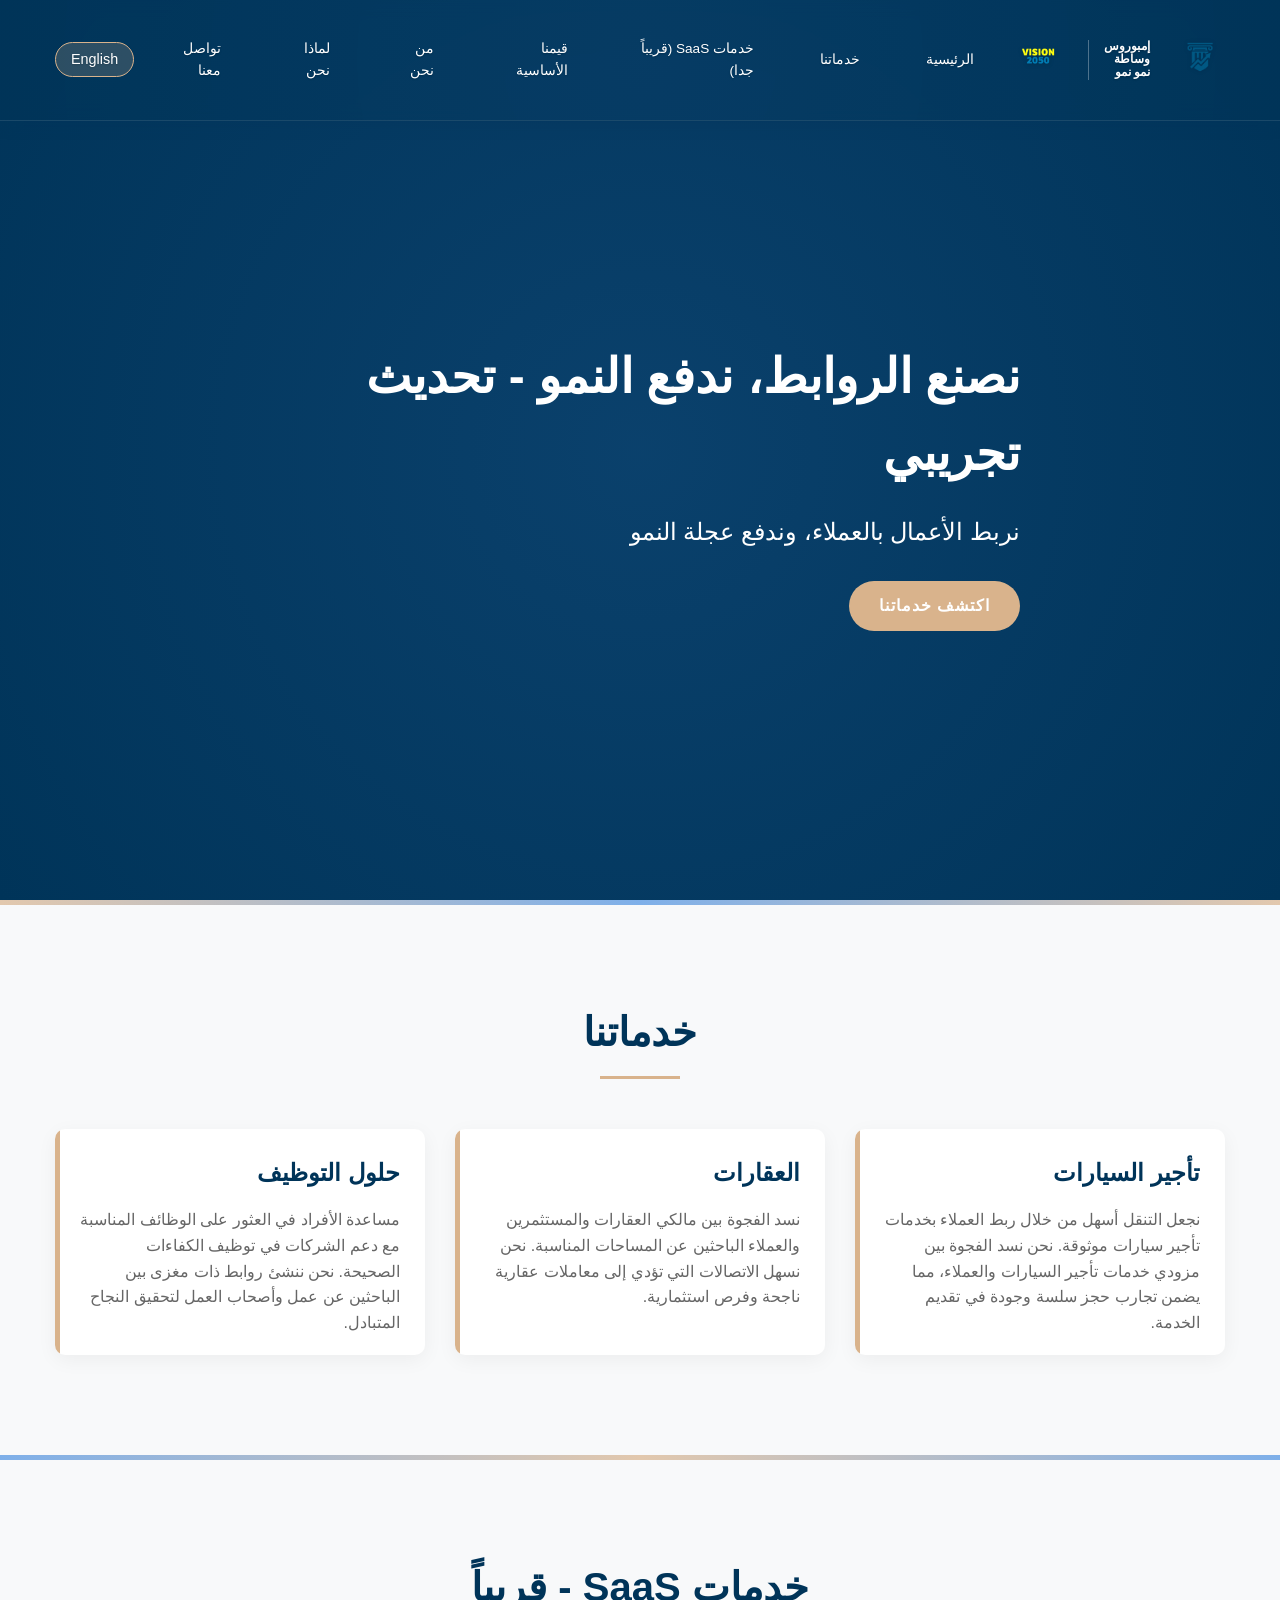
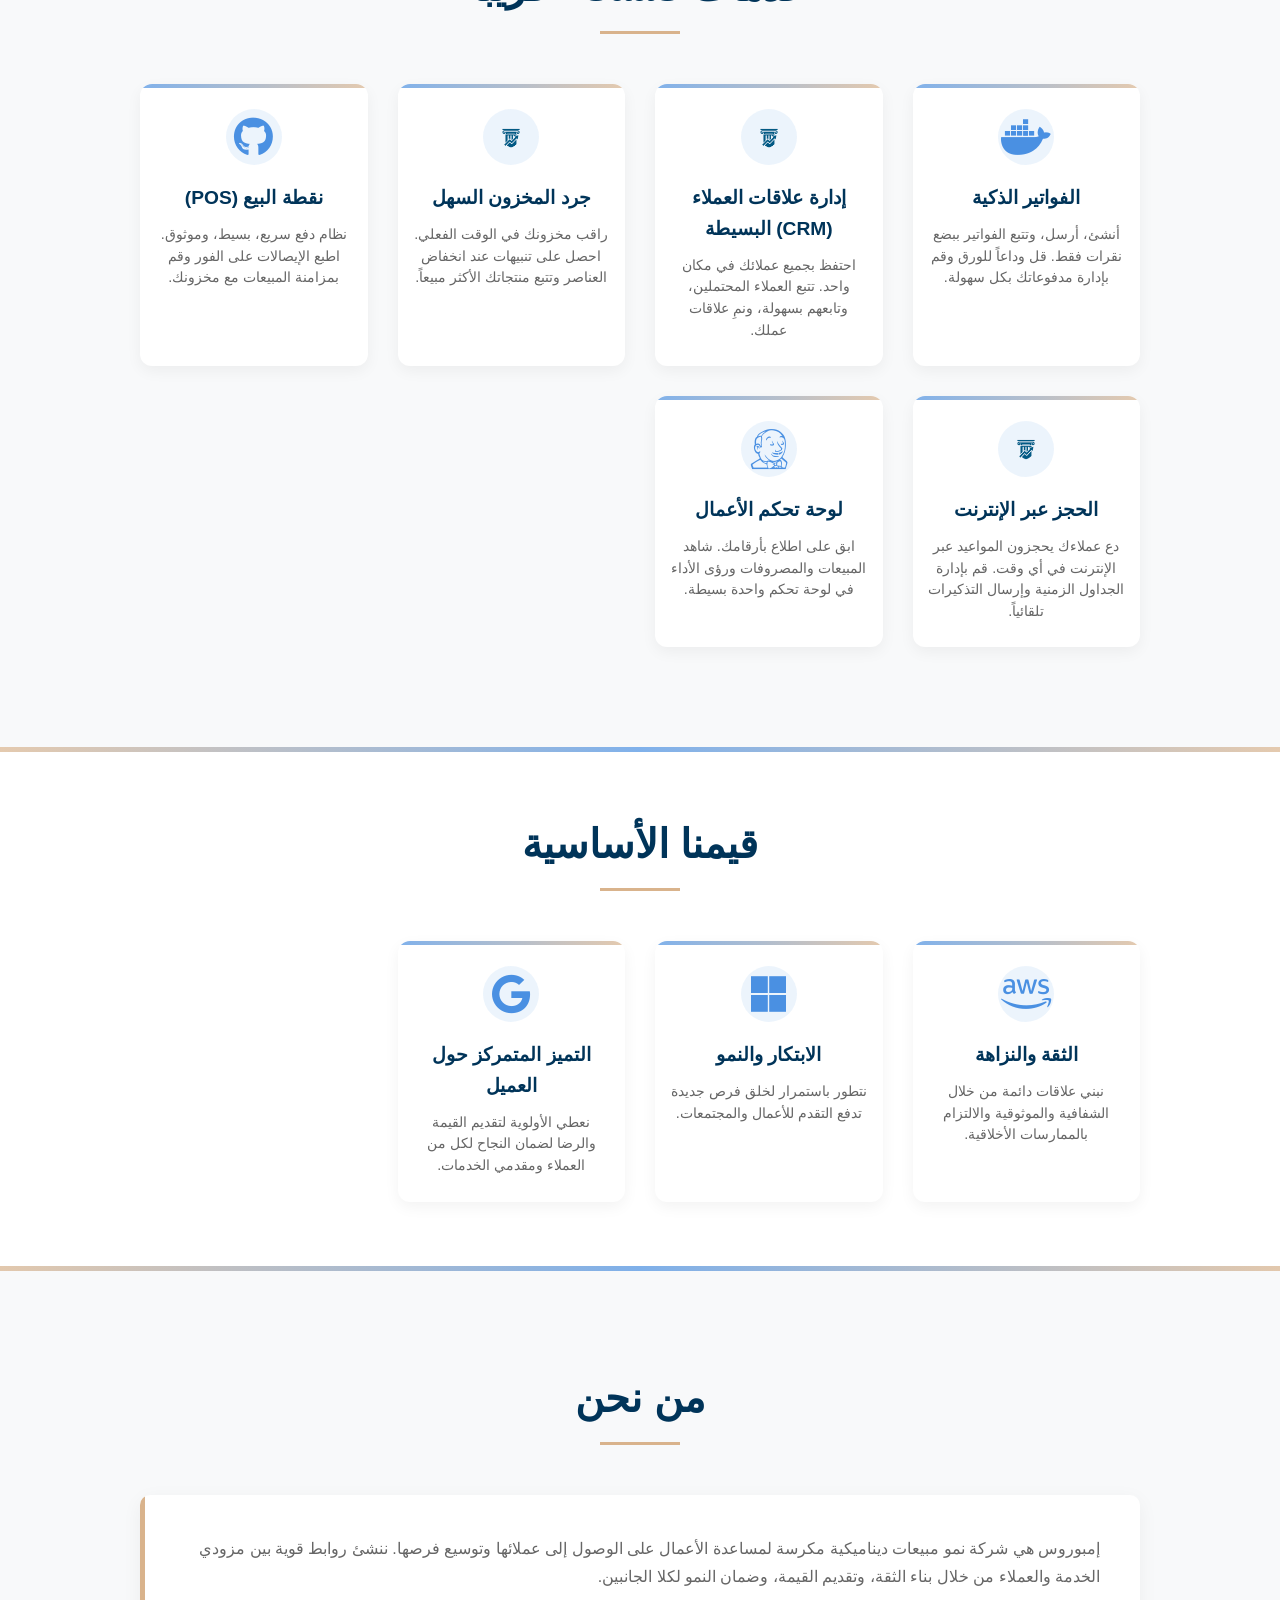
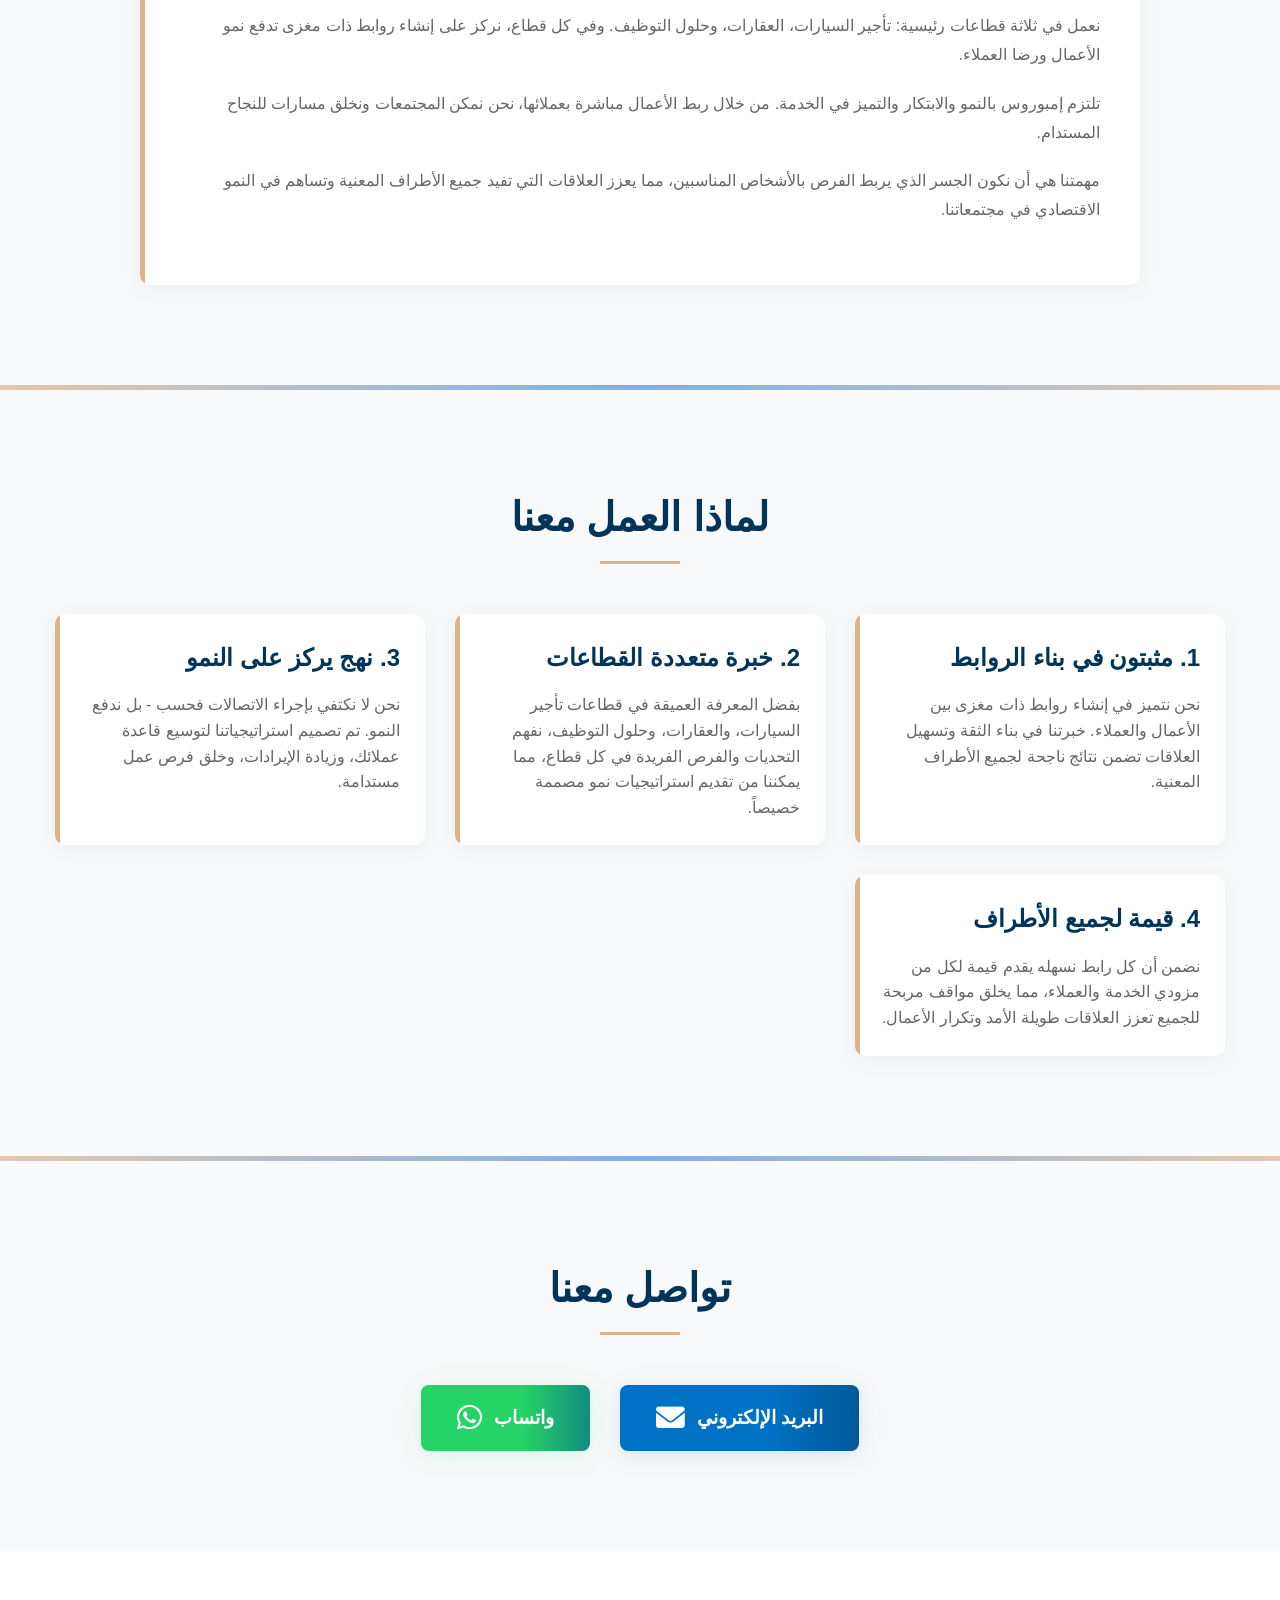
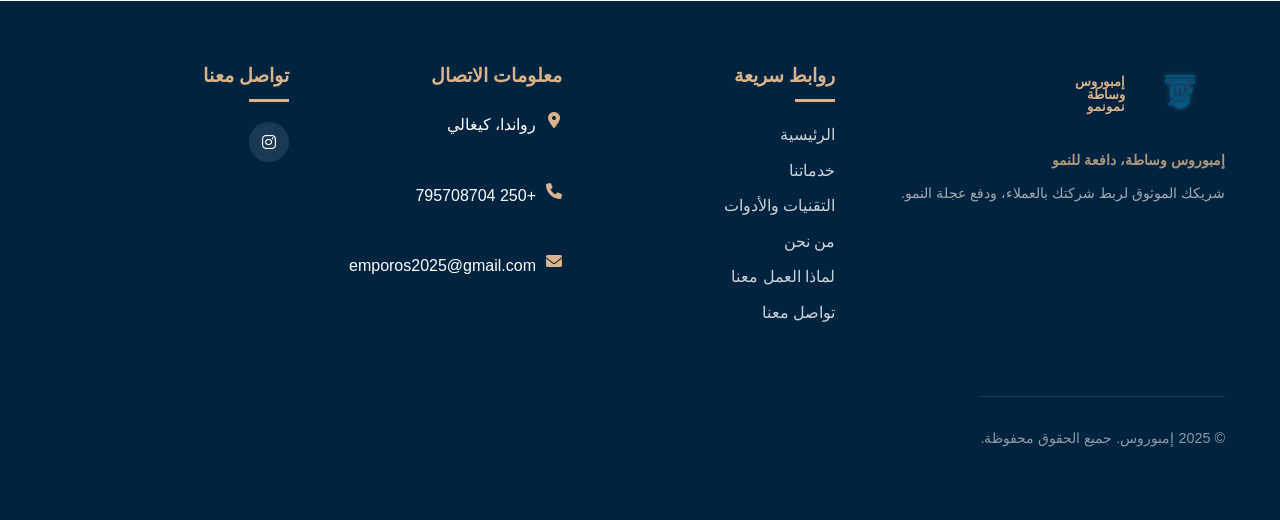
<file: ar/index.html>
<!DOCTYPE html>
<html lang="ar" dir="rtl">
<head>
    
    <link rel="icon" type="image/png" href="../images/Emporos-logo1.png">

    <meta charset="UTF-8">
    <meta name="viewport" content="width=device-width, initial-scale=1.0">
    <title>إمبوروس</title>
    <link rel="stylesheet" href="../css/styles.css">
    <link rel="stylesheet" href="../css/technologies.css">
    <link rel="stylesheet" href="../css/responsive.css">
    <link rel="stylesheet" href="https://cdnjs.cloudflare.com/ajax/libs/font-awesome/6.0.0-beta3/css/all.min.css">
    <script>
        // Check for language switch flag before loading any scripts
        if (sessionStorage.getItem('language-switch') === 'true') {
            document.documentElement.style.visibility = 'visible';
            sessionStorage.removeItem('language-switch');
        }

        // Add additional circles and floating effect
        function startSmoothFloat() {
            const cloud = document.getElementById('cloud-img');
            const koth = document.getElementById('koth-img');
            if (!cloud || !koth) return;
            let start = null;
            const cloudBaseOffset = -60; 
            const kothBaseOffset = -75; 
            function animate(ts) {
                if (!start) start = ts;
                const elapsed = (ts - start) / 1000;
                const cloudY = Math.sin(elapsed * 2 * Math.PI / 3.5) * 5;
                cloud.style.transform = `translateX(-50%) translateY(${cloudBaseOffset + cloudY}px)`;
                const kothY = Math.sin((elapsed + 0.5) * 2 * Math.PI / 4.5) * 2;
                koth.style.transform = `translateX(-50%) translateY(${kothBaseOffset + kothY}px)`;
                requestAnimationFrame(animate);
            }
            requestAnimationFrame(animate);
        }
        document.addEventListener('DOMContentLoaded', function() {
            // Note: Removed the floating animation call since the elements it targets (cloud-img, koth-img) 
            // were not included in the main body content you provided.
            // startSmoothFloat(); 

            // Loop the animation forever (overlay always visible)
            // Note: Assuming 'scs-loading-overlay' is defined in styles.css and we want it hidden
            const loadingOverlay = document.getElementById('scs-loading-overlay');
            if (loadingOverlay) {
                loadingOverlay.style.display = 'none'; 
            }
        });
    
    </script>
    <style>
        /* Arabic-specific styles: RTL changes */
        body {
            /* Using a common Arabic font */
            font-family: 'Almarai', 'Segoe UI', Tahoma, Geneva, Verdana, sans-serif; 
            text-align: right; /* Align text to the right for RTL */
        }
        /* Spinner for image loading */
        .img-wrapper {
            position: relative;
            display: inline-block;
        }
        .img-spinner {
            position: absolute;
            top: 50%;
            left: 50%;
            transform: translate(-50%, -50%);
            z-index: 10;
            display: flex;
            align-items: center;
            justify-content: center;
        }
        .spinner {
            border: 3px solid #f3f3f3;
            border-top: 3px solid #0072C6;
            border-radius: 50%;
            width: 28px;
            height: 28px;
            animation: spin 1s linear infinite;
        }
        @keyframes spin {
            0% { transform: rotate(0deg);}
            100% { transform: rotate(360deg);}
        }
        /* Hide spinner when image is loaded */
        .img-loaded + .img-spinner {
            display: none !important;
        }
        .language-selector {
            margin-right: 20px; /* Change margin-left to margin-right for RTL */
            margin-left: 0;
        }
        nav ul {
            display: flex;
            flex-direction: row;
            gap: 8px;
            justify-content: center;
            align-items: center;
            list-style: none;
            padding: 0;
            margin: 0;
        }
        nav ul li {
            display: inline-block;
        }
        nav ul li a {
            font-size: 0.85em !important;
            padding: 8px 14px !important;
            display: inline-block;
        }
        .providers-grid {
            display: grid;
            grid-template-columns: repeat(auto-fit, minmax(220px, 1fr));
            gap: 32px;
            margin-top: 32px;
        }
        .provider-card {
            background: #fff;
            border-radius: 16px;
            box-shadow: 0 4px 24px rgba(0,0,0,0.07);
            padding: 32px 24px 24px 24px;
            text-align: center;
            transition: transform 0.2s, box-shadow 0.2s;
            display: flex;
            flex-direction: column;
            align-items: center;
            min-height: 260px;
        }
        .provider-card:hover {
            transform: translateY(-6px) scale(1.03);
            box-shadow: 0 8px 32px rgba(0,0,0,0.13);
        }
        .provider-icon-wrapper {
            width: 56px;
            height: 56px;
            display: flex;
            align-items: center;
            justify-content: center;
            margin-bottom: 18px;
            font-size: 2.7em;
            color: #0072C6;
        }
        .provider-img {
            width: 48px;
            height: 48px;
            object-fit: contain;
        }
        .provider-name {
            font-size: 1.2em;
            font-weight: 600;
            margin-bottom: 8px;
            color: #222;
        }
        .provider-description {
            font-size: 1em;
            color: #555;
        }
        /* Center tech images in Technologies & Tools section */
        .tech-icon-wrapper {
            width: 56px;
            height: 56px;
            display: flex;
            align-items: center;
            justify-content: center;
            margin: 0 auto 18px auto;
        }
        .tech-img {
            display: block;
            margin: 0 auto;
            max-width: 48px;
            max-height: 48px;
            object-fit: contain;
        }
    </style>
</head>
<body>
    <header>
        <div class="container">
            <div class="logo-container" id="logo-container" style="cursor:pointer;">
                <img src="../images/Emporos-logo1.png" alt="شعار إمبوروس لحلول السحابة" class="logo-img">
                <div class="header-content">
                    <div class="company-names">
                        <div class="company-name" style="display:none;"> 
                            <span>Emporos</span>
                            <span>Driving</span>
                            <span>Growth</span>
                        </div>
                        <div class="company-name arabic">
                            <span>إمبوروس</span>
                            <span>وساطة</span>
                            <span>نمو نمو</span>
                        </div>
                    </div>
                </div>
                <div class="vertical-divider"></div>
                <img src="../images/Rwanda-vision.png" alt="رؤية 2030" class="vision2030">
            </div>
            <nav>
                <ul>
                    <li><a href="#hero" class="home-link">الرئيسية</a></li>
                    <li><a href="#services">خدماتنا</a></li>
                    <li><a href="#technologies">خدمات SaaS (قريباً جدا)</a></li>
                    <li><a href="#cloud-providers">قيمنا الأساسية</a></li>
                    <li><a href="#who-we-are">من نحن</a></li>
                    <li><a href="#why-work-with-us">لماذا نحن</a></li>
                    <li><a href="#contact">تواصل معنا</a></li>
                </ul>
            </nav>
            <div class="language-selector">
                <a href="/en" class="language-switcher language-link lang-switcher-en">English</a>
            </div>
            <div class="menu-toggle">
                <i class="fas fa-bars"></i>
            </div>
        </div>
    </header>
    
    <section id="hero">
        <div class="container">
            <div class="hero-content" style="text-align:right;">
                <h1><h1>نصنع الروابط، ندفع النمو - تحديث تجريبي</h1></h1>
                <p>نربط الأعمال بالعملاء، وندفع عجلة النمو</p>
                <a href="#services" class="btn">اكتشف خدماتنا</a>
            </div>
        </div>
    </section>
    <section id="services">
        <div class="container">
            <h2>خدماتنا</h2>
            <div class="services-grid">
                <div class="service-card" style="text-align:right;">
                    <h3>تأجير السيارات</h3>
                    <p>نجعل التنقل أسهل من خلال ربط العملاء بخدمات تأجير سيارات موثوقة. نحن نسد الفجوة بين مزودي خدمات تأجير السيارات والعملاء، مما يضمن تجارب حجز سلسة وجودة في تقديم الخدمة.</p>
                </div>
                <div class="service-card" style="text-align:right;">
                    <h3>العقارات</h3>
                    <p>نسد الفجوة بين مالكي العقارات والمستثمرين والعملاء الباحثين عن المساحات المناسبة. نحن نسهل الاتصالات التي تؤدي إلى معاملات عقارية ناجحة وفرص استثمارية.</p>
                </div>
                <div class="service-card" style="text-align:right;">
                    <h3>حلول التوظيف</h3>
                    <p>مساعدة الأفراد في العثور على الوظائف المناسبة مع دعم الشركات في توظيف الكفاءات الصحيحة. نحن ننشئ روابط ذات مغزى بين الباحثين عن عمل وأصحاب العمل لتحقيق النجاح المتبادل.</p>
                </div>
            </div>
        </div>
    </section>

    <section id="technologies">
        <div class="container">
            <h2>خدمات SaaS - قريباً</h2>
            <div class="tech-grid">
                <div class="tech-card" style="text-align:center;">
                    <div class="tech-icon-wrapper">
                        <i class="fab fa-docker"></i>
                    </div>
                    <h3 class="tech-name">الفواتير الذكية</h3>
                    <p class="tech-description">أنشئ، أرسل، وتتبع الفواتير ببضع نقرات فقط. قل وداعاً للورق وقم بإدارة مدفوعاتك بكل سهولة.</p>
                </div>
                <div class="tech-card" style="text-align:center;">
                    <div class="tech-icon-wrapper">
                        <img src="../images/Emporos-logo1.png" alt="Ansible" class="tech-img">
                    </div>
                    <h3 class="tech-name">إدارة علاقات العملاء (CRM) البسيطة</h3>
                    <p class="tech-description">احتفظ بجميع عملائك في مكان واحد. تتبع العملاء المحتملين، وتابعهم بسهولة، ونمِ علاقات عملك.</p>
                </div>
                <div class="tech-card" style="text-align:center;">
                    <div class="tech-icon-wrapper">
                        <img src="../images/Emporos-logo1.png" alt="Terraform" class="tech-img">
                    </div>
                    <h3 class="tech-name">جرد المخزون السهل</h3>
                    <p class="tech-description">راقب مخزونك في الوقت الفعلي. احصل على تنبيهات عند انخفاض العناصر وتتبع منتجاتك الأكثر مبيعاً.</p>
                </div>
                <div class="tech-card" style="text-align:center;">
                    <div class="tech-icon-wrapper">
                        <i class="fab fa-github"></i>
                    </div>
                    <h3 class="tech-name">نقطة البيع (POS)</h3>
                    <p class="tech-description">نظام دفع سريع، بسيط، وموثوق. اطبع الإيصالات على الفور وقم بمزامنة المبيعات مع مخزونك.</p>
                </div>
                <div class="tech-card" style="text-align:center;">
                    <div class="tech-icon-wrapper">
                        <img src="../images/Emporos-logo1.png" alt="Kubernetes" class="tech-img">
                    </div>
                    <h3 class="tech-name">الحجز عبر الإنترنت</h3>
                    <p class="tech-description">دع عملاءك يحجزون المواعيد عبر الإنترنت في أي وقت. قم بإدارة الجداول الزمنية وإرسال التذكيرات تلقائياً.</p>
                </div>
                <div class="tech-card" style="text-align:center;">
                    <div class="tech-icon-wrapper">
                        <i class="fab fa-jenkins"></i>
                    </div>
                    <h3 class="tech-name">لوحة تحكم الأعمال</h3>
                    <p class="tech-description">ابق على اطلاع بأرقامك. شاهد المبيعات والمصروفات ورؤى الأداء في لوحة تحكم واحدة بسيطة.</p>
                </div>
            </div>
        </div>
    </section>
    <div class="section-divider"></div>
    <section id="cloud-providers">
        <div class="container">
            <h2 class="section-title">قيمنا الأساسية</h2>
            <div class="tech-grid">
                <div class="tech-card" style="text-align:center;">
                    <div class="tech-icon-wrapper">
                        <i class="fab fa-aws"></i>
                    </div>
                    <h3 class="tech-name">الثقة والنزاهة</h3>
                    <p class="tech-description">نبني علاقات دائمة من خلال الشفافية والموثوقية والالتزام بالممارسات الأخلاقية.</p>
                </div>
                <div class="tech-card" style="text-align:center;">
                    <div class="tech-icon-wrapper">
                        <i class="fab fa-microsoft"></i>
                    </div>
                    <h3 class="tech-name">الابتكار والنمو</h3>
                    <p class="tech-description">نتطور باستمرار لخلق فرص جديدة تدفع التقدم للأعمال والمجتمعات.</p>
                </div>
                <div class="tech-card" style="text-align:center;">
                    <div class="tech-icon-wrapper">
                        <i class="fab fa-google"></i>
                    </div>
                    <h3 class="tech-name">التميز المتمركز حول العميل</h3>
                    <p class="tech-description">نعطي الأولوية لتقديم القيمة والرضا لضمان النجاح لكل من العملاء ومقدمي الخدمات.</p>
                </div>
            </div>
        </div>
    </section>
    
    <section id="who-we-are">
        <div class="container">
            <h2>من نحن</h2>
            <div class="who-we-are-content" style="text-align:right;">
                <p>إمبوروس هي شركة نمو مبيعات ديناميكية مكرسة لمساعدة الأعمال على الوصول إلى عملائها وتوسيع فرصها. ننشئ روابط قوية بين مزودي الخدمة والعملاء من خلال بناء الثقة، وتقديم القيمة، وضمان النمو لكلا الجانبين.</p>
                <p>نعمل في ثلاثة قطاعات رئيسية: تأجير السيارات، العقارات، وحلول التوظيف. وفي كل قطاع، نركز على إنشاء روابط ذات مغزى تدفع نمو الأعمال ورضا العملاء.</p>
                <p>تلتزم إمبوروس بالنمو والابتكار والتميز في الخدمة. من خلال ربط الأعمال مباشرة بعملائها، نحن نمكن المجتمعات ونخلق مسارات للنجاح المستدام.</p>
                <p>مهمتنا هي أن نكون الجسر الذي يربط الفرص بالأشخاص المناسبين، مما يعزز العلاقات التي تفيد جميع الأطراف المعنية وتساهم في النمو الاقتصادي في مجتمعاتنا.</p>
            </div>
        </div>
    </section>

    
<section id="why-work-with-us">
    <div class="container">
        <h2>لماذا العمل معنا</h2>
        <div class="why-grid">
            <div class="why-card" style="text-align:right;">
                <h3>1. مثبتون في بناء الروابط</h3>
                <p>
                    نحن نتميز في إنشاء روابط ذات مغزى بين الأعمال والعملاء. خبرتنا في بناء الثقة وتسهيل العلاقات تضمن نتائج ناجحة لجميع الأطراف المعنية.
                </p>
            </div>
            <div class="why-card" style="text-align:right;">
                <h3>2. خبرة متعددة القطاعات</h3>
                <p>
                    بفضل المعرفة العميقة في قطاعات تأجير السيارات، والعقارات، وحلول التوظيف، نفهم التحديات والفرص الفريدة في كل قطاع، مما يمكننا من تقديم استراتيجيات نمو مصممة خصيصاً.
                </p>
            </div>
            <div class="why-card" style="text-align:right;">
                <h3>3. نهج يركز على النمو</h3>
                <p>
                    نحن لا نكتفي بإجراء الاتصالات فحسب - بل ندفع النمو. تم تصميم استراتيجياتنا لتوسيع قاعدة عملائك، وزيادة الإيرادات، وخلق فرص عمل مستدامة.
                </p>
            </div>
            <div class="why-card" style="text-align:right;">
                <h3>4. قيمة لجميع الأطراف</h3>
                <p>
                    نضمن أن كل رابط نسهله يقدم قيمة لكل من مزودي الخدمة والعملاء، مما يخلق مواقف مربحة للجميع تعزز العلاقات طويلة الأمد وتكرار الأعمال.
                </p>
            </div>
        </div>
    </div>
</section>

    <section id="contact">
        <div class="container">
            <h2>تواصل معنا</h2>
            <div class="contact-buttons" style="display: flex; justify-content: center; gap: 30px; margin-top: 40px; direction: ltr;"> <a href="https://wa.me/971525834426" target="_blank" class="contact-btn whatsapp-btn external-link" rel="noopener noreferrer" style="display: flex; align-items: center; gap: 12px; padding: 18px 36px; border-radius: 8px; background: linear-gradient(90deg, #25D366 60%, #128C7E 100%); color: #fff; font-size: 1.2rem; font-weight: 600; box-shadow: 0 4px 24px rgba(37,211,102,0.15); transition: transform 0.2s, box-shadow 0.2s; animation: float 2.5s infinite; text-decoration: none;">
                    <i class="fab fa-whatsapp" style="font-size: 1.5em;"></i>
                    واتساب
                </a>
                <a href="mailto:emporos2025@gmail.com
" target="_blank" class="contact-btn email-btn external-link" rel="noopener noreferrer" style="display: flex; align-items: center; gap: 12px; padding: 18px 36px; border-radius: 8px; background: linear-gradient(90deg, #0072C6 60%, #005999 100%); color: #fff; font-size: 1.2rem; font-weight: 600; box-shadow: 0 4px 24px rgba(0,114,198,0.15); transition: transform 0.2s, box-shadow 0.2s; animation: float 2.5s 0.5s infinite; text-decoration: none;">
                    <i class="fas fa-envelope" style="font-size: 1.5em;"></i>
                    البريد الإلكتروني
                </a>
            </div>
        </div>
    </section>

    <footer>
        <div class="container">
            <div class="footer-content" style="text-align:right;">
                <div class="footer-logo">
                    <div class="logo-container footer-logo-container">
                        <img src="../images/Emporos-logo1.png" alt="شعار إمبوروس" class="logo-img">
                        <div class="header-content">
                            <div class="company-names">
                                <div class="company-name arabic">
                                    <span>إمبوروس</span>
                                    <span>وساطة</span>
                                    <span>نمونمو</span>
                                </div>
                                
                            </div>
                        </div>
                    </div>
                    <p class="tagline">إمبوروس وساطة، دافعة للنمو</p>
                    <p class="footer-description">شريكك الموثوق لربط شركتك بالعملاء، ودفع عجلة النمو.</p>
                </div>
                <div class="footer-links">
                    <h3>روابط سريعة</h3>
                    <ul>
                        <li><a href="#hero">الرئيسية</a></li>
                        <li><a href="#services">خدماتنا</a></li>
                        <li><a href="#technologies">التقنيات والأدوات</a></li>
                        <li><a href="#who-we-are">من نحن</a></li>
                        <li><a href="#why-work-with-us">لماذا العمل معنا</a></li>
                        <li><a href="#contact">تواصل معنا</a></li>
                    </ul>
                </div>
                <div class="footer-contact">
                    <h3>معلومات الاتصال</h3>
                    <ul class="contact-info">
                        <li><i class="fas fa-map-marker-alt"></i> رواندا، كيغالي</li>
                        <li><i class="fas fa-phone"></i> +250 795708704 </li>
                        <li><i class="fas fa-envelope"></i> emporos2025@gmail.com </li>
                    </ul>
                </div>
                <div class="footer-social">
                    <h3>تواصل معنا</h3>
                    <div class="footer-social">
                        <div class="social-icons">
                        <a href="https://www.instagram.com/emporos.25/" aria-label="Instagram" target="_blank" rel="noopener noreferrer" class="external-link"><i class="fab fa-instagram"></i></a>
                        </div>
                    </div>
            </div>
            <div class="footer-bottom">
                <p>&copy; 2025 إمبوروس. جميع الحقوق محفوظة.</p>
            </div>
        </div>
    </footer>

    <script src="../js/script.js"></script>
    <script>
// Spinner for all images (including PNGs)
document.addEventListener('DOMContentLoaded', function() {
    document.querySelectorAll('img').forEach(function(img) {
        // Skip if already wrapped
        if (img.parentElement && img.parentElement.classList.contains('img-wrapper')) return;
        // Create wrapper
        var wrapper = document.createElement('div');
        wrapper.className = 'img-wrapper';
        img.parentNode.insertBefore(wrapper, img);
        wrapper.appendChild(img);
        // Create spinner
        var spinner = document.createElement('div');
        spinner.className = 'img-spinner';
        spinner.innerHTML = '<div class="spinner"></div>';
        wrapper.appendChild(spinner);
        // Show spinner by default
        spinner.style.display = 'flex';
        // Hide spinner on load
        img.addEventListener('load', function() {
            img.classList.add('img-loaded');
            spinner.style.display = 'none';
        });
        // Show error icon on error
        img.addEventListener('error', function() {
            spinner.innerHTML = '<span style="color:red;font-size:1.5em;">⚠</span>';
            spinner.style.display = 'flex';
        });
        // If already loaded (from cache)
        if (img.complete && img.naturalWidth !== 0) {
            img.classList.add('img-loaded');
            spinner.style.display = 'none';
        }
    });
});

document.addEventListener('DOMContentLoaded', function() {
    // Scroll to top functionality
    document.querySelectorAll('.home-link').forEach(link => {
        link.addEventListener('click', function(e) {
            e.preventDefault();
            window.scrollTo({ top: 0, behavior: 'smooth' });
        });
    });
    const logoContainer = document.getElementById('logo-container');
    if (logoContainer) {
        logoContainer.addEventListener('click', function() {
            window.scrollTo({ top: 0, behavior: 'smooth' });
        });
    }

    // 1. Logic for switching TO Arabic (Only for the English file)
    const arabicSwitcher = document.querySelector('.lang-switcher-ar');
    if (arabicSwitcher) {
        arabicSwitcher.addEventListener('click', function(e) {
            e.preventDefault(); 
            sessionStorage.setItem('language-switch', 'true'); 
            window.location.href = arabicSwitcher.getAttribute('href'); 
        });
    }

    // 2. Logic for switching TO English (Active in this Arabic file)
    const englishSwitcher = document.querySelector('.lang-switcher-en');
    if (englishSwitcher) {
        englishSwitcher.addEventListener('click', function(e) {
            e.preventDefault(); // Stop the default navigation
            sessionStorage.setItem('language-switch', 'true'); // Set the flag
            window.location.href = englishSwitcher.getAttribute('href'); // Navigate
        });
    }

    // Existing logic in your <script> block already handles showing the page:
    if (sessionStorage.getItem('language-switch') === 'true') {
        document.documentElement.style.visibility = 'visible';
        sessionStorage.removeItem('language-switch');
    }
});
    </script>
    
</body>
</html>
</file>
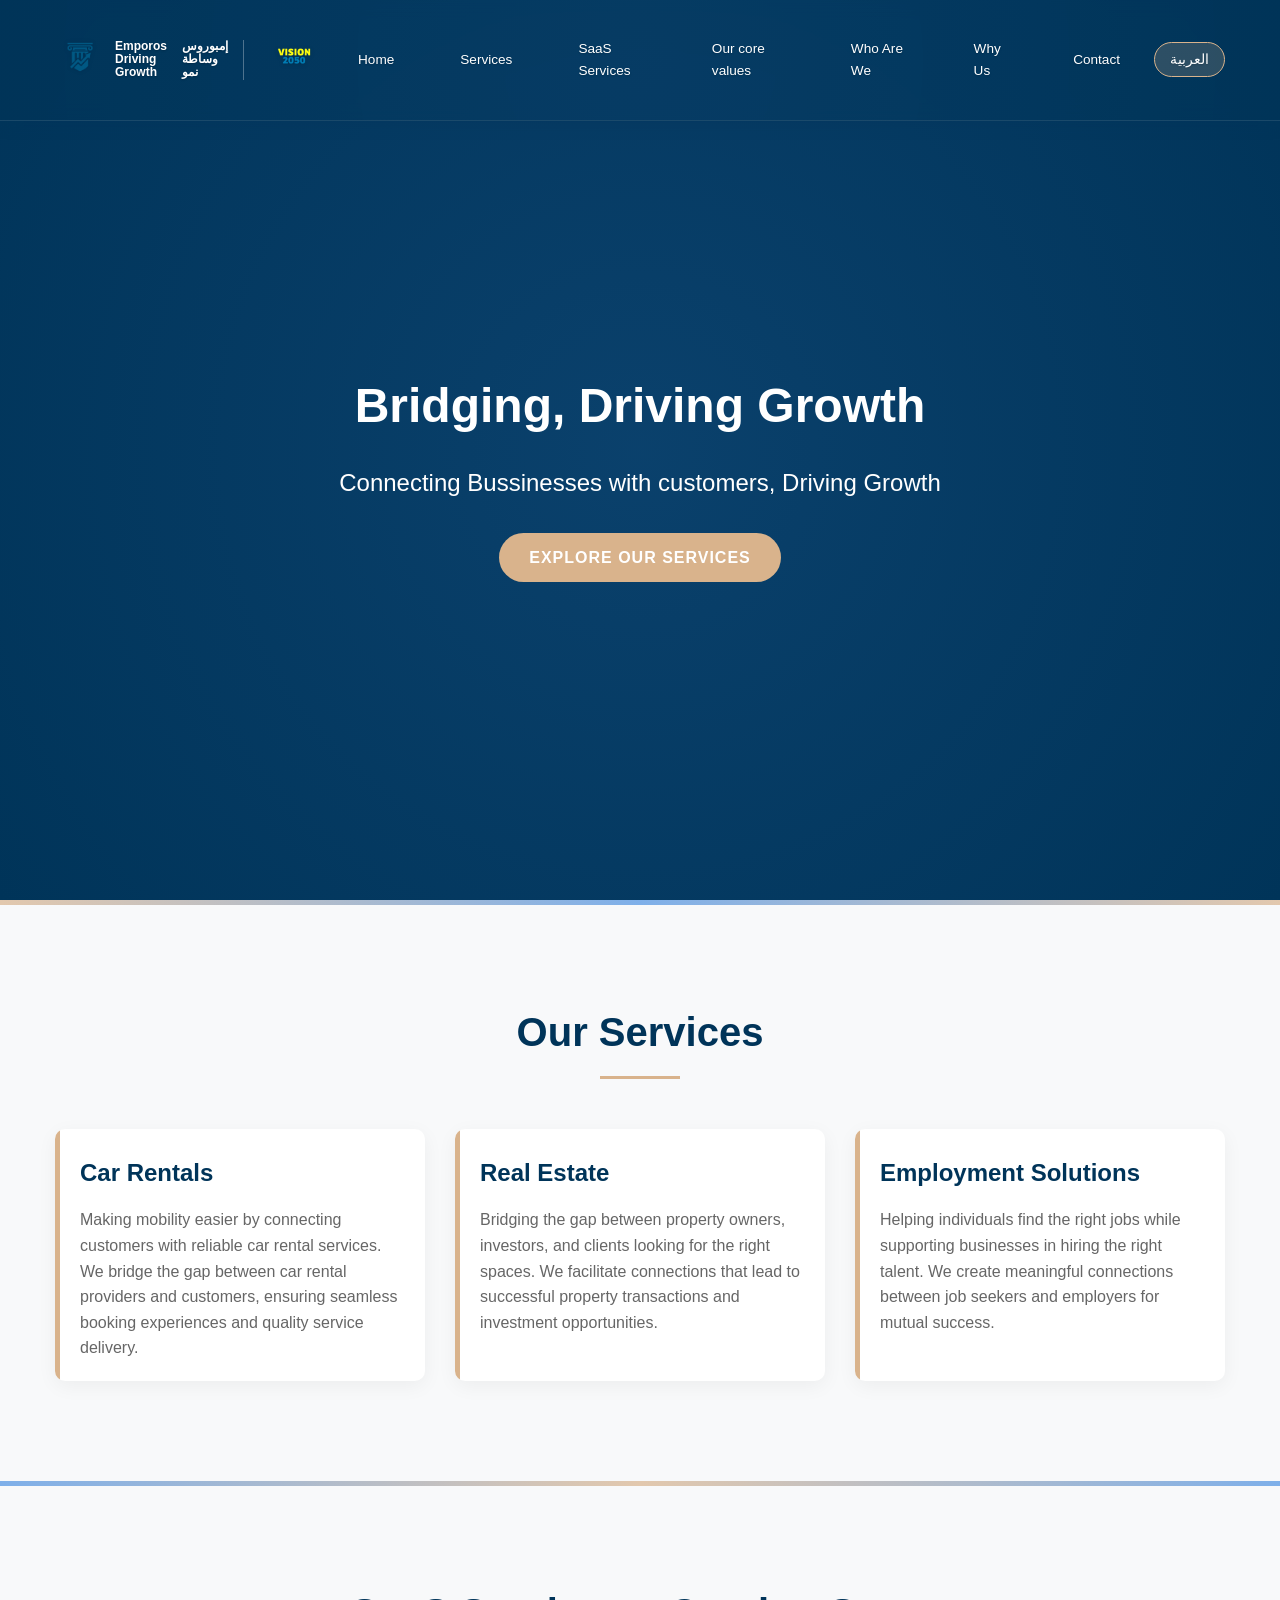
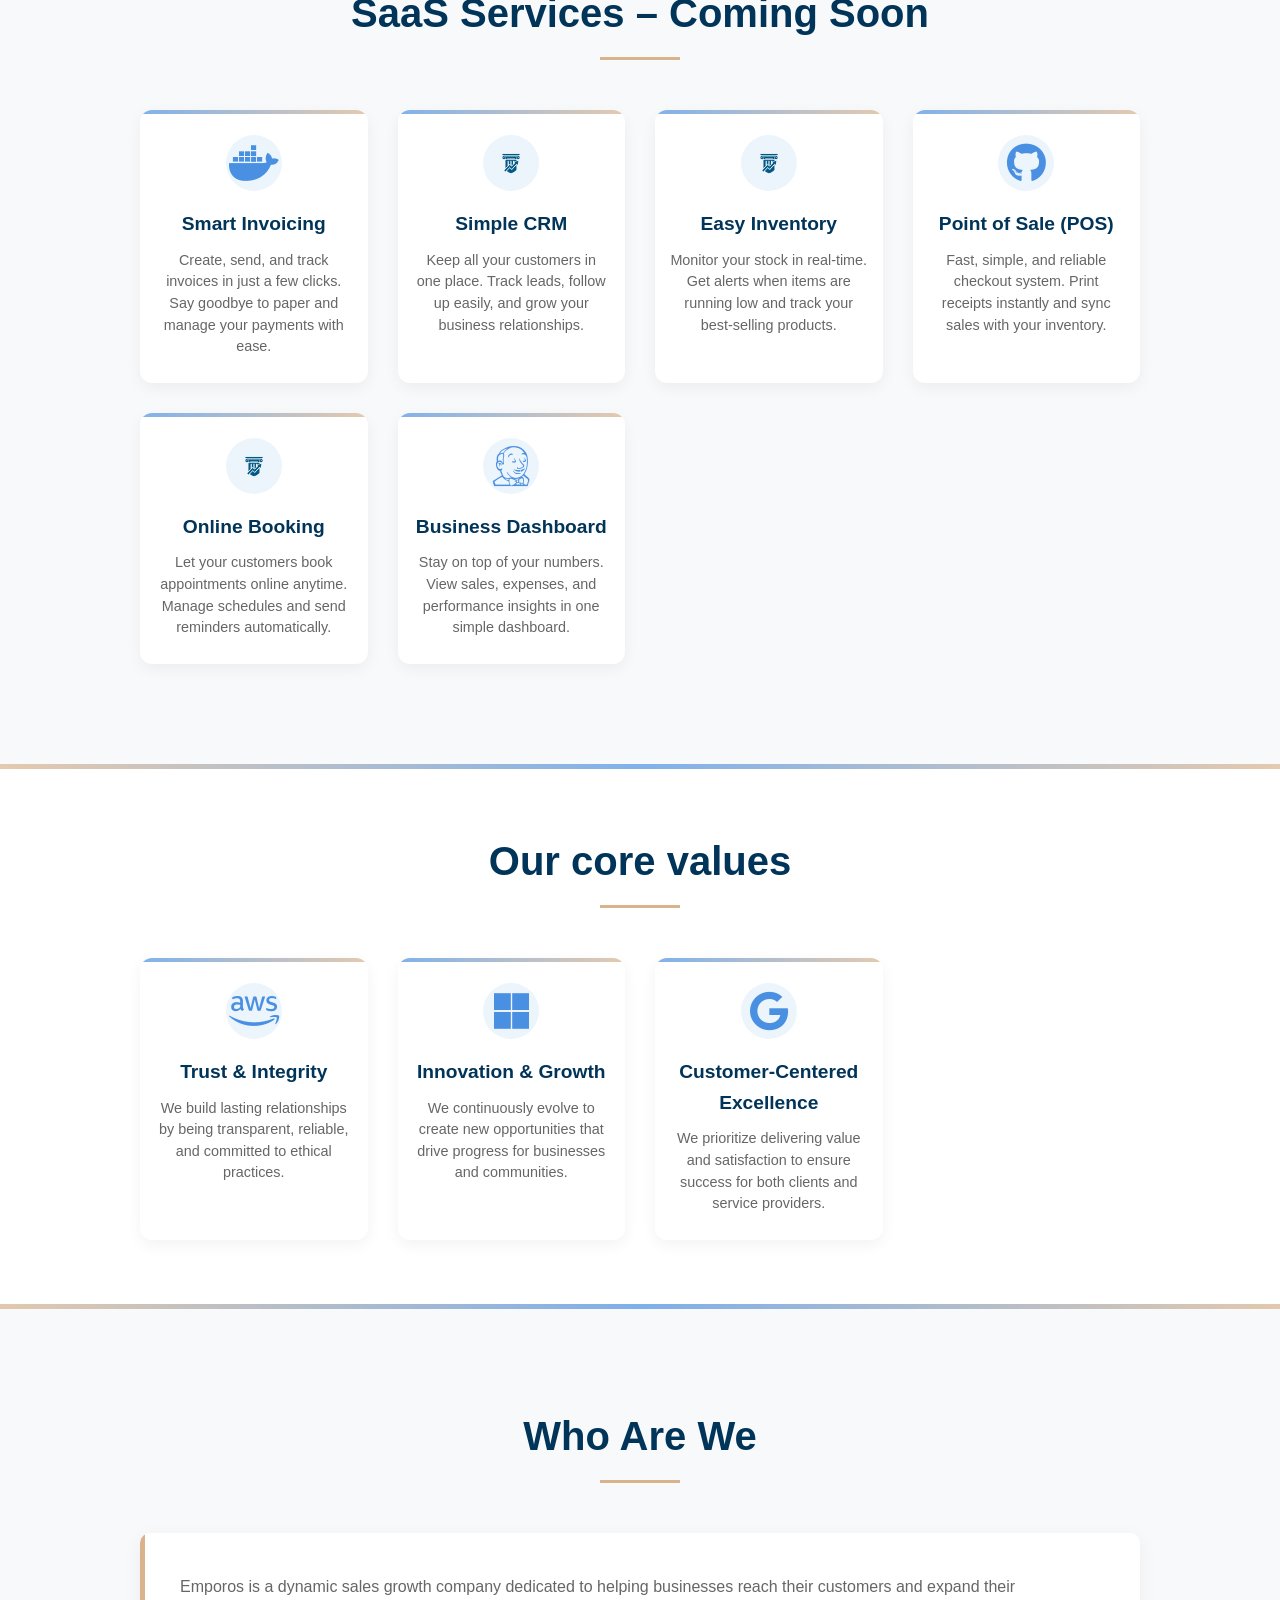
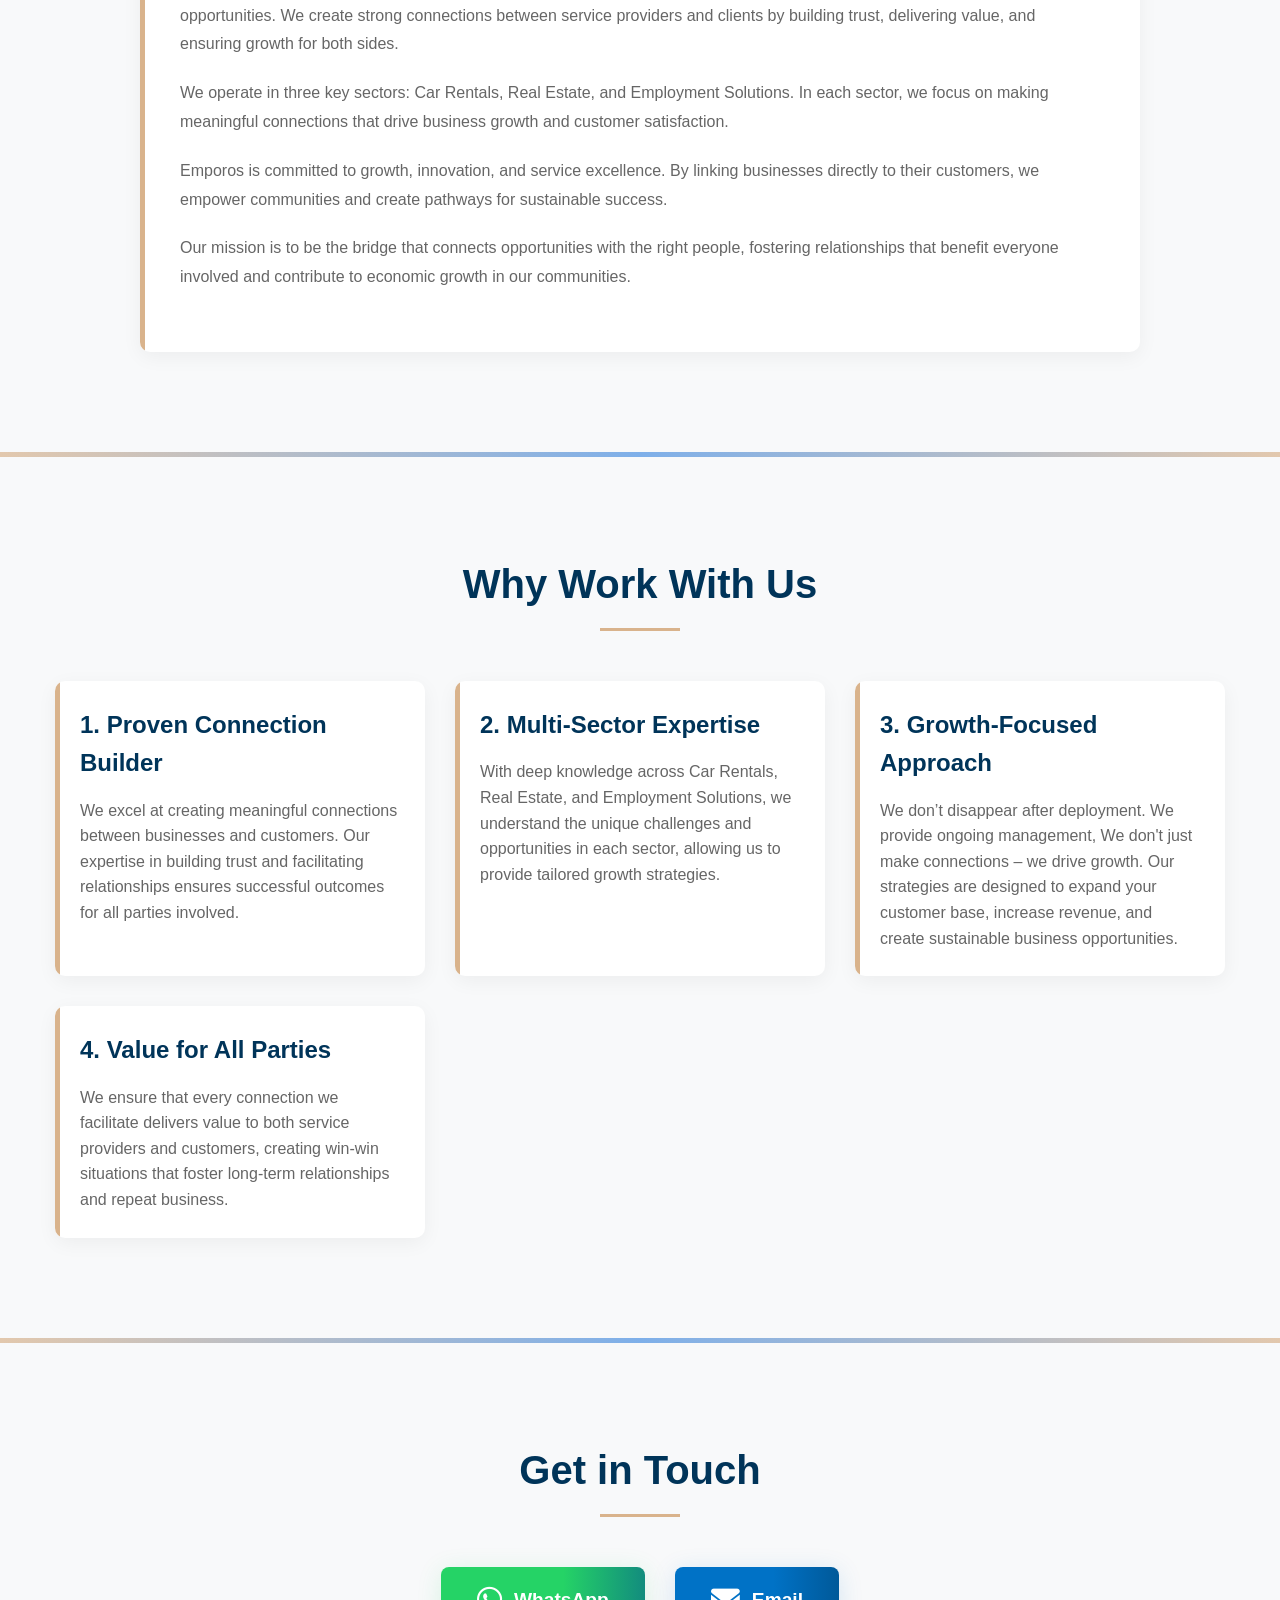
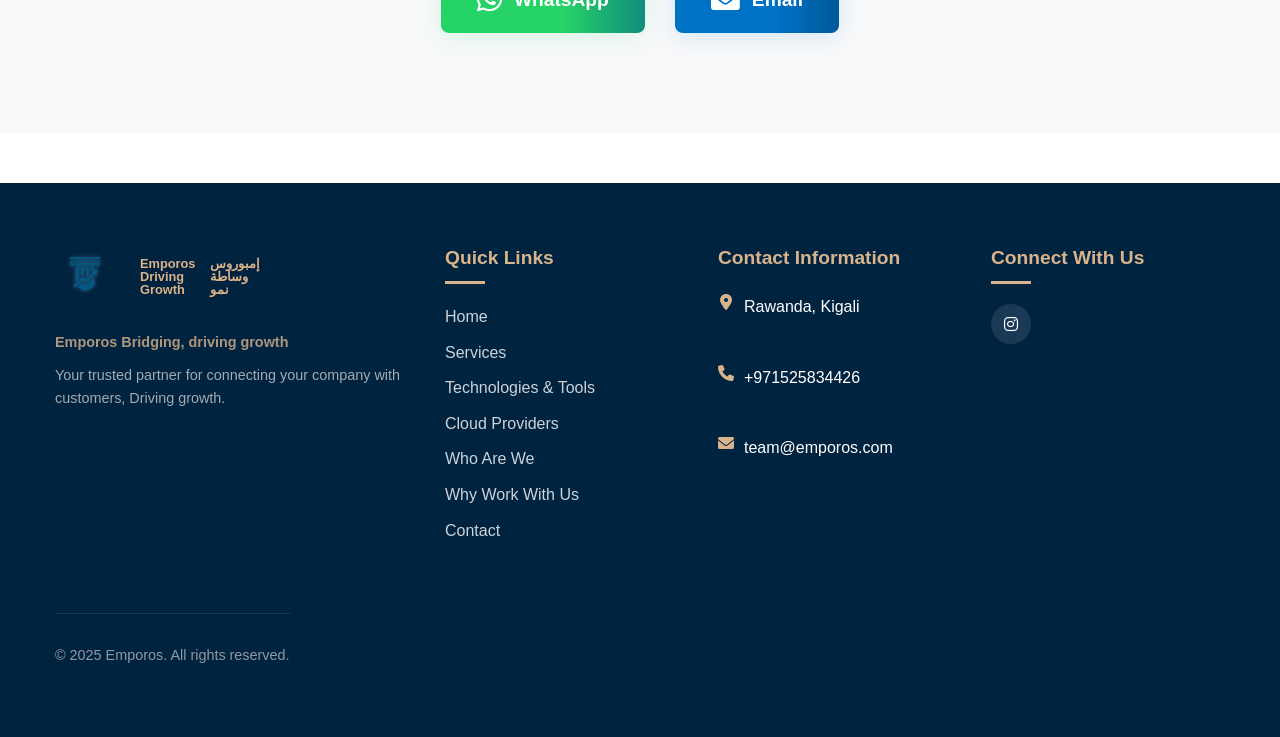
<file: en/index.html>
<!DOCTYPE html>
<html lang="en" dir="ltr">
<head>
    
    <link rel="icon" type="image/png" href="../images/Emporos-logo1.png">

    <meta charset="UTF-8">
    <meta name="viewport" content="width=device-width, initial-scale=1.0">
    <title>Emporos</title>
    <link rel="stylesheet" href="../css/styles.css">
    <link rel="stylesheet" href="../css/technologies.css">
    <link rel="stylesheet" href="../css/responsive.css">
    <!-- <link rel="stylesheet" href="../css/scs-loading.css"> -->
    <link rel="stylesheet" href="https://cdnjs.cloudflare.com/ajax/libs/font-awesome/6.0.0-beta3/css/all.min.css">
    <script>
        // Check for language switch flag before loading any scripts
        if (sessionStorage.getItem('language-switch') === 'true') {
            document.documentElement.style.visibility = 'visible';
            sessionStorage.removeItem('language-switch');
        }

    
        // Add additional circles and floating effect
        // Use requestAnimationFrame for ultra-smooth floating animation
        function startSmoothFloat() {
            const cloud = document.getElementById('cloud-img');
            const koth = document.getElementById('koth-img');
            if (!cloud || !koth) return;
            let start = null;
            // Offset values to move images further up (smaller/more negative = higher)
            const cloudBaseOffset = -60; // adjust this value to move cloud up or down
            const kothBaseOffset = -75;  // adjust this value to move koth up or down
            function animate(ts) {
                if (!start) start = ts;
                const elapsed = (ts - start) / 1000;
                // Cloud floats up and down
                const cloudY = Math.sin(elapsed * 2 * Math.PI / 3.5) * 5;
                cloud.style.transform = `translateX(-50%) translateY(${cloudBaseOffset + cloudY}px)`;
                // Koth floats with a phase offset
                const kothY = Math.sin((elapsed + 0.5) * 2 * Math.PI / 4.5) * 2;
                koth.style.transform = `translateX(-50%) translateY(${kothBaseOffset + kothY}px)`;
                requestAnimationFrame(animate);
            }
            requestAnimationFrame(animate);
        }
        document.addEventListener('DOMContentLoaded', function() {
            startSmoothFloat();
            // Loop the animation forever (overlay always visible)
            document.getElementById('scs-loading-overlay').style.display = 'flex';
        });
        // getFloatOffset is no longer needed
    
    </script>
    <!-- <script src="../js/scs-loading.js"></script> -->
    <style>
        /* English-specific styles */
        body {
            font-family: 'Segoe UI', Tahoma, Geneva, Verdana, sans-serif;
            text-align: left;
        }
        /* Spinner for image loading */
        .img-wrapper {
            position: relative;
            display: inline-block;
        }
        .img-spinner {
            position: absolute;
            top: 50%;
            left: 50%;
            transform: translate(-50%, -50%);
            z-index: 10;
            display: flex;
            align-items: center;
            justify-content: center;
        }
        .spinner {
            border: 3px solid #f3f3f3;
            border-top: 3px solid #0072C6;
            border-radius: 50%;
            width: 28px;
            height: 28px;
            animation: spin 1s linear infinite;
        }
        @keyframes spin {
            0% { transform: rotate(0deg);}
            100% { transform: rotate(360deg);}
        }
        /* Hide spinner when image is loaded */
        .img-loaded + .img-spinner {
            display: none !important;
        }
        .language-selector {
            margin-left: 20px;
        }
        nav ul {
            display: flex;
            flex-direction: row;
            gap: 8px;
            justify-content: center;
            align-items: center;
            list-style: none;
            padding: 0;
            margin: 0;
        }
        nav ul li {
            display: inline-block;
        }
        nav ul li a {
            font-size: 0.85em !important;
            padding: 8px 14px !important;
            display: inline-block;
        }
        .providers-grid {
            display: grid;
            grid-template-columns: repeat(auto-fit, minmax(220px, 1fr));
            gap: 32px;
            margin-top: 32px;
        }
        .provider-card {
            background: #fff;
            border-radius: 16px;
            box-shadow: 0 4px 24px rgba(0,0,0,0.07);
            padding: 32px 24px 24px 24px;
            text-align: center;
            transition: transform 0.2s, box-shadow 0.2s;
            display: flex;
            flex-direction: column;
            align-items: center;
            min-height: 260px;
        }
        .provider-card:hover {
            transform: translateY(-6px) scale(1.03);
            box-shadow: 0 8px 32px rgba(0,0,0,0.13);
        }
        .provider-icon-wrapper {
            width: 56px;
            height: 56px;
            display: flex;
            align-items: center;
            justify-content: center;
            margin-bottom: 18px;
            font-size: 2.7em;
            color: #0072C6;
        }
        .provider-img {
            width: 48px;
            height: 48px;
            object-fit: contain;
        }
        .provider-name {
            font-size: 1.2em;
            font-weight: 600;
            margin-bottom: 8px;
            color: #222;
        }
        .provider-description {
            font-size: 1em;
            color: #555;
        }
        /* Center tech images in Technologies & Tools section */
        .tech-icon-wrapper {
            width: 56px;
            height: 56px;
            display: flex;
            align-items: center;
            justify-content: center;
            margin: 0 auto 18px auto;
        }
        .tech-img {
            display: block;
            margin: 0 auto;
            max-width: 48px;
            max-height: 48px;
            object-fit: contain;
        }
    </style>
</head>
<body>
    <header>
        <div class="container">
            <div class="logo-container" id="logo-container" style="cursor:pointer;">
                <img src="../images/Emporos-logo1.png" alt="Lunixa Cloud Solutions Logo" class="logo-img">
                <div class="header-content">
                    <div class="company-names">
                        <div class="company-name">
                            <span>Emporos</span>
                            <span>Driving</span>
                            <span>Growth</span>
                        </div>
                        <div class="company-name arabic">
                            <span>إمبوروس</span>
                            <span>وساطة</span>
                            <span>نمو</span>
                        </div>
                    </div>
                </div>
                <div class="vertical-divider"></div>
                <img src="../images/Rwanda-vision.png" alt="Vision 2030" class="vision2030">
            </div>
            <nav>
                <ul>
                    <li><a href="#home" class="home-link">Home</a></li>
                    <li><a href="#services">Services</a></li>
                    <li><a href="#technologies">SaaS Services</a></li>
                    <li><a href="#cloud-providers">Our core values</a></li>
                    <li><a href="#who-we-are">Who Are We</a></li>
                    <li><a href="#why-work-with-us">Why Us</a></li>
                    <li><a href="#contact">Contact</a></li>
                </ul>
            </nav>
            <div class="language-selector">
                <a href="/ar" class="language-switcher language-link">العربية</a>
            </div>
            <div class="menu-toggle">
                <i class="fas fa-bars"></i>
            </div>
        </div>
    </header>
    <!-- Loading overlay and related functionality removed -->
    <section id="hero">
        <div class="container">
            <div class="hero-content">
                <h1>Bridging, Driving Growth</h1>
                <p>Connecting Bussinesses with customers, Driving Growth</p>
                <a href="#services" class="btn">Explore Our Services</a>
            </div>
        </div>
    </section>
    <section id="services">
        <div class="container">
            <h2>Our Services</h2>
            <div class="services-grid">
                <div class="service-card">
                    <h3>Car Rentals</h3>
                    <p>Making mobility easier by connecting customers with reliable car rental services. We bridge the gap between car rental providers and customers, ensuring seamless booking experiences and quality service delivery.</p>
                </div>
                <div class="service-card">
                    <h3>Real Estate</h3>
                    <p>Bridging the gap between property owners, investors, and clients looking for the right spaces. We facilitate connections that lead to successful property transactions and investment opportunities.</p>
                </div>
                <div class="service-card">
                    <h3>Employment Solutions</h3>
                    <p>Helping individuals find the right jobs while supporting businesses in hiring the right talent. We create meaningful connections between job seekers and employers for mutual success.</p>
                </div>
            </div>
        </div>
    </section>

    <section id="technologies">
        <div class="container">
            <h2>SaaS Services – Coming Soon</h2>
            <div class="tech-grid">
                <div class="tech-card">
                    <div class="tech-icon-wrapper">
                        <i class="fab fa-docker"></i>
                    </div>
                    <h3 class="tech-name">Smart Invoicing</h3>
                    <p class="tech-description">Create, send, and track invoices in just a few clicks. Say goodbye to paper and manage your payments with ease.</p>
                </div>
                <div class="tech-card">
                    <div class="tech-icon-wrapper">
                        <img src="../images/Emporos-logo1.png" alt="Ansible" class="tech-img">
                    </div>
                    <h3 class="tech-name">Simple CRM</h3>
                    <p class="tech-description">Keep all your customers in one place. Track leads, follow up easily, and grow your business relationships.</p>
                </div>
                <div class="tech-card">
                    <div class="tech-icon-wrapper">
                        <img src="../images/Emporos-logo1.png" alt="Terraform" class="tech-img">
                    </div>
                    <h3 class="tech-name">Easy Inventory</h3>
                    <p class="tech-description">Monitor your stock in real-time. Get alerts when items are running low and track your best-selling products.</p>
                </div>
                <div class="tech-card">
                    <div class="tech-icon-wrapper">
                        <i class="fab fa-github"></i>
                    </div>
                    <h3 class="tech-name">Point of Sale (POS)</h3>
                    <p class="tech-description">Fast, simple, and reliable checkout system. Print receipts instantly and sync sales with your inventory.</p>
                </div>
                <div class="tech-card">
                    <div class="tech-icon-wrapper">
                        <img src="../images/Emporos-logo1.png" alt="Kubernetes" class="tech-img">
                    </div>
                    <h3 class="tech-name">Online Booking</h3>
                    <p class="tech-description">Let your customers book appointments online anytime. Manage schedules and send reminders automatically.</p>
                </div>
                <div class="tech-card">
                    <div class="tech-icon-wrapper">
                        <i class="fab fa-jenkins"></i>
                    </div>
                    <h3 class="tech-name">Business Dashboard</h3>
                    <p class="tech-description">Stay on top of your numbers. View sales, expenses, and performance insights in one simple dashboard.</p>
                </div>
            </div>
        </div>
    </section>
    <div class="section-divider"></div>
    <section id="cloud-providers">
        <div class="container">
            <h2 class="section-title">Our core values</h2>
            <div class="tech-grid">
                <div class="tech-card">
                    <div class="tech-icon-wrapper">
                        <i class="fab fa-aws"></i>
                    </div>
                    <h3 class="tech-name">Trust & Integrity</h3>
                    <p class="tech-description">We build lasting relationships by being transparent, reliable, and committed to ethical practices.</p>
                </div>
                <div class="tech-card">
                    <div class="tech-icon-wrapper">
                        <i class="fab fa-microsoft"></i>
                    </div>
                    <h3 class="tech-name">Innovation & Growth</h3>
                    <p class="tech-description">We continuously evolve to create new opportunities that drive progress for businesses and communities.</p>
                </div>
                <div class="tech-card">
                    <div class="tech-icon-wrapper">
                        <i class="fab fa-google"></i>
                    </div>
                    <h3 class="tech-name">Customer-Centered Excellence</h3>
                    <p class="tech-description">We prioritize delivering value and satisfaction to ensure success for both clients and service providers.</p>
                </div>
            </div>
        </div>
    </section>
    
    <section id="who-we-are">
        <div class="container">
            <h2>Who Are We</h2>
            <div class="who-we-are-content">
                <p>Emporos is a dynamic sales growth company dedicated to helping businesses reach their customers and expand their opportunities. We create strong connections between service providers and clients by building trust, delivering value, and ensuring growth for both sides.</p>
                <p>We operate in three key sectors: Car Rentals, Real Estate, and Employment Solutions. In each sector, we focus on making meaningful connections that drive business growth and customer satisfaction.</p>
                <p>Emporos is committed to growth, innovation, and service excellence. By linking businesses directly to their customers, we empower communities and create pathways for sustainable success.</p>
                <p>Our mission is to be the bridge that connects opportunities with the right people, fostering relationships that benefit everyone involved and contribute to economic growth in our communities.</p>
            </div>
        </div>
    </section>

    
<section id="why-work-with-us">
  <div class="container">
    <h2>Why Work With Us</h2>
    <div class="why-grid">
      <div class="why-card">
        <h3>1. Proven Connection Builder</h3>
        <p>
          We excel at creating meaningful connections between businesses and customers. Our expertise in building trust and facilitating relationships ensures successful outcomes for all parties involved.
        </p>
      </div>
      <div class="why-card">
        <h3>2. Multi-Sector Expertise</h3>
        <p>
          With deep knowledge across Car Rentals, Real Estate, and Employment Solutions, we understand the unique challenges and opportunities in each sector, allowing us to provide tailored growth strategies.
        </p>
      </div>
      <div class="why-card">
        <h3>3. Growth-Focused Approach</h3>
        <p>
          We don’t disappear after deployment. We provide ongoing management,
          We don't just make connections – we drive growth. Our strategies are designed to expand your customer base, increase revenue, and create sustainable business opportunities.
        </p>
      </div>
      <div class="why-card">
        <h3>4. Value for All Parties</h3>
        <p>
          We ensure that every connection we facilitate delivers value to both service providers and customers, creating win-win situations that foster long-term relationships and repeat business.
        </p>
      </div>
    </div>
  </div>
</section>





    <section id="contact">
        <div class="container">
            <h2>Get in Touch</h2>
            <div class="contact-buttons" style="display: flex; justify-content: center; gap: 30px; margin-top: 40px;">
                <a href="https://wa.me/971525834426" target="_blank" class="contact-btn whatsapp-btn external-link" rel="noopener noreferrer" style="display: flex; align-items: center; gap: 12px; padding: 18px 36px; border-radius: 8px; background: linear-gradient(90deg, #25D366 60%, #128C7E 100%); color: #fff; font-size: 1.2rem; font-weight: 600; box-shadow: 0 4px 24px rgba(37,211,102,0.15); transition: transform 0.2s, box-shadow 0.2s; animation: float 2.5s infinite; text-decoration: none;">
                    <i class="fab fa-whatsapp" style="font-size: 1.5em;"></i>
                    WhatsApp
                </a>
                <a href="mailto:team@emporos.com" target="_blank" class="contact-btn email-btn external-link" rel="noopener noreferrer" style="display: flex; align-items: center; gap: 12px; padding: 18px 36px; border-radius: 8px; background: linear-gradient(90deg, #0072C6 60%, #005999 100%); color: #fff; font-size: 1.2rem; font-weight: 600; box-shadow: 0 4px 24px rgba(0,114,198,0.15); transition: transform 0.2s, box-shadow 0.2s; animation: float 2.5s 0.5s infinite; text-decoration: none;">
                    <i class="fas fa-envelope" style="font-size: 1.5em;"></i>
                    Email
                </a>
            </div>
        </div>
    </section>

    <footer>
        <div class="container">
            <div class="footer-content">
                <div class="footer-logo">
                    <div class="logo-container footer-logo-container">
                        <img src="../images/Emporos-logo1.png" alt="SCS Logo" class="logo-img">
                        <div class="header-content">
                            <div class="company-names">
                                <div class="company-name">
                                    <span>Emporos</span>
                                    <span>Driving</span>
                                    <span>Growth</span>
                                </div>
                                <div class="company-name arabic">
                                    <span>إمبوروس</span>
                                    <span>وساطة</span>
                                    <span>نمو</span>
                                </div>
                            </div>
                        </div>
                    </div>
                    <p class="tagline">Emporos Bridging, driving growth</p>
                    <p class="footer-description">Your trusted partner for connecting your company with customers, Driving growth.</p>
                </div>
                <div class="footer-links">
                    <h3>Quick Links</h3>
                    <ul>
                        <li><a href="#hero">Home</a></li>
                        <li><a href="#services">Services</a></li>
                        <li><a href="#technologies">Technologies & Tools</a></li>
                        <li><a href="#cloud-providers">Cloud Providers</a></li>
                        <li><a href="#who-we-are">Who Are We</a></li>
                        <li><a href="#why-work-with-us">Why Work With Us</a></li>
                        <li><a href="#contact">Contact</a></li>
                    </ul>
                </div>
                <div class="footer-contact">
                    <h3>Contact Information</h3>
                    <ul class="contact-info">
                        <li><i class="fas fa-map-marker-alt"></i> Rawanda, Kigali</li>
                        <li><i class="fas fa-phone"></i> +971525834426 </li>
                        <li><i class="fas fa-envelope"></i> team@emporos.com </li>
                    </ul>
                </div>
                <div class="footer-social">
                    <h3>Connect With Us</h3>
                    <div class="footer-social">
                        <div class="social-icons">
                        <a href="https://www.instagram.com/emporos.25/" aria-label="Instagram" target="_blank" rel="noopener noreferrer" class="external-link"><i class="fab fa-instagram"></i></a>
                        </div>
                    </div>
            </div>
            <div class="footer-bottom">
                <p>&copy; 2025 Emporos. All rights reserved.</p>
            </div>
        </div>
    </footer>

    <script src="../js/script.js"></script>
    <!-- Removed tech-circles.js as it's no longer needed with the new grid layout -->
    <script>
// --- Loading overlay for new users only ---
// Loading overlay and related functionality removed

// ...existing code...
document.querySelectorAll('.home-link').forEach(link => {
    link.addEventListener('click', function(e) {
        e.preventDefault();
        window.scrollTo({ top: 0, behavior: 'smooth' });
    });
});
const logoContainer = document.getElementById('logo-container');
if (logoContainer) {
    logoContainer.addEventListener('click', function() {
        window.scrollTo({ top: 0, behavior: 'smooth' });
    });
}
// On page load, if path is /en or /ar (no hash), scroll to top/home section
document.addEventListener('DOMContentLoaded', function() {
    if ((window.location.pathname.endsWith('/en') || window.location.pathname.endsWith('/ar')) && !window.location.hash) {
        window.scrollTo({ top: 0, behavior: 'smooth' });
    }
});
// Spinner for all images (including PNGs)
document.addEventListener('DOMContentLoaded', function() {
    document.querySelectorAll('img').forEach(function(img) {
        // Skip if already wrapped
        if (img.parentElement && img.parentElement.classList.contains('img-wrapper')) return;
        // Create wrapper
        var wrapper = document.createElement('div');
        wrapper.className = 'img-wrapper';
        img.parentNode.insertBefore(wrapper, img);
        wrapper.appendChild(img);
        // Create spinner
        var spinner = document.createElement('div');
        spinner.className = 'img-spinner';
        spinner.innerHTML = '<div class="spinner"></div>';
        wrapper.appendChild(spinner);
        // Show spinner by default
        spinner.style.display = 'flex';
        // Hide spinner on load
        img.addEventListener('load', function() {
            img.classList.add('img-loaded');
            spinner.style.display = 'none';
        });
        // Show error icon on error
        img.addEventListener('error', function() {
            spinner.innerHTML = '<span style="color:red;font-size:1.5em;">⚠</span>';
            spinner.style.display = 'flex';
        });
        // If already loaded (from cache)
        if (img.complete && img.naturalWidth !== 0) {
            img.classList.add('img-loaded');
            spinner.style.display = 'none';
        }
    });
});
    </script>
</body>
</html>
</file>
<file: css/styles.css>
/* Global Styles */
:root {
    --primary-color: #4a90e2; /* Blue color based on cloud image */
    --secondary-color: #003459;
    --accent-color: #d9b38c; /* Sandy color based on KOTH image */
    --text-color: #333;
    --light-color: #f8f9fa;
    --dark-color: #212529;
    --transition: all 0.3s ease;
}

* {
    margin: 0;
    padding: 0;
    box-sizing: border-box;
}

/* RTL Support */
html[dir="rtl"] {
    text-align: right;
}

html[dir="ltr"] {
    text-align: left;
}

html {
    scroll-behavior: smooth;
    font-size: 16px; /* Base font size for responsive typography */
}

@media (max-width: 768px) {
    html {
        font-size: 14px; /* Slightly smaller base font on mobile */
    }
}

body {
    font-family: 'Cairo', 'Segoe UI', Tahoma, Geneva, Verdana, sans-serif;
    line-height: 1.6;
    color: var(--text-color);
    overflow-x: hidden;
    width: 100%;
    min-height: 100vh;
}

/* Language selector styles */
.language-selector {
    margin-left: 20px;
}

html[dir="rtl"] .language-selector {
    margin-left: 0;
    margin-right: 20px;
}

#language-toggle, .language-link {
    background-color: rgba(217, 179, 140, 0.2); /* Semi-transparent accent color */
    border: 1px solid var(--accent-color);
    color: white; /* Changed to white for better contrast */
    padding: 5px 15px;
    border-radius: 20px;
    cursor: pointer;
    font-size: 0.9rem;
    transition: var(--transition);
    text-decoration: none;
    display: inline-block;
    text-shadow: 0 1px 2px rgba(0, 0, 0, 0.2); /* Subtle text shadow for readability */
}

#language-toggle:hover, .language-link:hover {
    background-color: var(--accent-color);
    color: white;
}

.container {
    width: 100%;
    max-width: 1200px;
    margin: 0 auto;
    padding: 0 15px;
}

a {
    text-decoration: none;
    color: inherit;
}

ul {
    list-style: none;
}

.btn {
    display: inline-block;
    background-color: #d9b38c; /* Sandy color from KOTH image */
    color: white;
    padding: 12px 30px;
    border-radius: 30px;
    text-transform: uppercase;
    font-weight: 600;
    letter-spacing: 1px;
    transition: var(--transition);
    border: none;
    cursor: pointer;
    text-decoration: none;
}

.btn:hover {
    background-color: #4a90e2; /* Blue from cloud image */
    transform: translateY(-3px);
    box-shadow: 0 10px 20px rgba(0, 0, 0, 0.1);
}

/* Header Styles */
header {
    position: fixed;
    top: 0;
    left: 0;
    width: 100%;
    background-color: rgba(0, 52, 89, 0.75); /* Watery blue with transparency */
    backdrop-filter: blur(8px); /* Adds a blur effect for a watery feel */
    box-shadow: 0 2px 15px rgba(0, 52, 89, 0.3);
    z-index: 1000;
    transition: all 0.3s ease;
    border-bottom: 1px solid rgba(255, 255, 255, 0.1); /* Subtle border */
}

/* Water ripple effect for header */
header::before {
    content: '';
    position: absolute;
    top: 0;
    left: 0;
    right: 0;
    bottom: 0;
    background: radial-gradient(circle at center, rgba(74, 144, 226, 0.1) 0%, rgba(0, 52, 89, 0.2) 100%);
    opacity: 0.7;
    animation: header-ripple 8s infinite linear;
    pointer-events: none;
}

@keyframes header-ripple {
    0% {
        background-position: 0% 0%;
    }
    50% {
        background-position: 100% 100%;
    }
    100% {
        background-position: 0% 0%;
    }
}

/* Header content positioning - ensure fixed positions */
header .container {
    display: flex;
    justify-content: space-between;
    align-items: center;
    padding: 15px;
    position: relative;
    width: 100%;
    max-width: 1200px;
}

.logo-container {
    display: flex;
    align-items: center;
    width: auto;
    flex-shrink: 0;
}

nav {
    flex-grow: 1;
    display: flex;
    justify-content: center;
}

nav ul {
    display: flex;
    justify-content: center;
    width: auto;
}

.language-selector {
    margin-left: 20px;
    width: auto;
    flex-shrink: 0;
}

/* Logo and Company Name Styles */
.logo-container {
    display: flex;
    align-items: center;
}

.logo-img {
    height: 50px;
    transition: var(--transition);
    /* Remove background by making it transparent */
    background-color: transparent;
    /* Add a slight filter to help with visibility if needed */
    filter: drop-shadow(0 0 2px rgba(0,0,0,0.1));
}

@media (max-width: 576px) {
    .logo-img {
        height: 40px; /* Smaller logo on mobile */
    }
}

.header-content {
    display: flex;
    align-items: center;
}

.company-names {
    display: flex;
    align-items: center;
    margin-left: 10px;
}

html[dir="rtl"] .company-names {
    margin-left: 0;
    margin-right: 10px;
}

.company-name {
    font-weight: 600;
    font-size: 0.8rem;
    color: white; /* Changed to white for better contrast on watery background */
    display: flex;
    flex-direction: column;
    line-height: 1.1;
    text-shadow: 0 1px 2px rgba(0, 0, 0, 0.2); /* Subtle text shadow for readability */
}

.company-name:first-child {
    font-family: 'Cairo', 'Segoe UI', Tahoma, Geneva, Verdana, sans-serif;
}

.company-name:last-child {
    margin-left: 15px;
    font-family: 'Segoe UI', Tahoma, Geneva, Verdana, sans-serif;
}

html[dir="rtl"] .company-name:last-child {
    margin-left: 0;
    margin-right: 15px;
}

.company-name span {
    display: block;
    font-size: 0.75rem;
}

.company-name span.small {
    font-size: 0.7rem;
}

.vertical-divider {
    width: 1px;
    height: 40px;
    background-color: rgba(255, 255, 255, 0.3); /* Changed to semi-transparent white */
    margin: 0 15px;
}

.vision2030 {
    height: 40px;
    margin-left: 15px;
    filter: brightness(1.2) drop-shadow(0 1px 2px rgba(0, 0, 0, 0.2)); /* Make it slightly brighter with shadow */
}

html[dir="rtl"] .vision2030 {
    margin-left: 0;
    margin-right: 15px;
}

@media (max-width: 768px) {
    .company-name {
        font-size: 0.75rem;
    }
    
    .company-name span {
        font-size: 0.7rem;
    }
    
    .company-name span.small {
        font-size: 0.65rem;
    }
    
    .vertical-divider {
        height: 30px;
        margin: 0 10px;
    }
    
    .vision2030 {
        height: 30px;
    }
}

@media (max-width: 576px) {
    .company-names {
        flex-direction: column;
        align-items: flex-start;
    }
    
    html[dir="rtl"] .company-names {
        align-items: flex-end;
    }
    
    .company-name.arabic {
        margin-left: 0;
        margin-top: 5px;
    }
    
    html[dir="rtl"] .company-name.arabic {
        margin-right: 0;
    }
}

.footer-logo-container {
    margin-bottom: 10px;
}

nav ul {
    display: flex;
}

nav ul li {
    margin-left: 30px;
}

html[dir="rtl"] nav ul li {
    margin-left: 0;
    margin-right: 30px;
}

nav ul li a {
    font-weight: 500;
    position: relative;
    padding: 5px 0;
    transition: var(--transition);
    color: white; /* Changed to white for better contrast on watery background */
    text-shadow: 0 1px 2px rgba(0, 0, 0, 0.2); /* Subtle text shadow for readability */
}

nav ul li a::after {
    content: '';
    position: absolute;
    bottom: 0;
    left: 0;
    width: 0;
    height: 2px;
    background-color: var(--accent-color); /* Changed to accent color for better visibility */
    transition: var(--transition);
    box-shadow: 0 0 5px rgba(217, 179, 140, 0.5); /* Subtle glow effect */
}

html[dir="rtl"] nav ul li a::after {
    left: auto;
    right: 0;
}

nav ul li a:hover {
    color: var(--accent-color); /* Changed to accent color for consistency */
}

nav ul li a:hover::after {
    width: 100%;
}

.menu-toggle {
    display: none;
    font-size: 24px;
    cursor: pointer;
}

/* Hero Section */
#hero {
    min-height: 100vh;
    background-color: #003459; /* Updated to match footer background */
    color: white;
    display: flex;
    flex-direction: column;
    align-items: center;
    justify-content: center;
    position: relative;
    overflow: hidden;
    padding: 100px 0 50px;
}

#hero::before {
    content: '';
    position: absolute;
    top: 0;
    left: 0;
    right: 0;
    bottom: 0;
    background: radial-gradient(circle at center, rgba(74, 144, 226, 0.2) 0%, rgba(0, 52, 89, 0.1) 100%);
    opacity: 0.7;
    animation: hero-ripple 10s infinite linear;
    pointer-events: none;
}

@keyframes hero-ripple {
    0% {
        background-position: 0% 0%;
    }
    50% {
        background-position: 100% 100%;
    }
    100% {
        background-position: 0% 0%;
    }
}

.hero-content {
    text-align: center;
    max-width: 800px;
    margin: 0 auto;
    z-index: 2;
    position: relative;
    padding: 0 20px;
}

.hero-content h1 {
    font-size: 3rem;
    margin-bottom: 20px;
    font-weight: 700;
    animation: fadeInDown 1s ease-out forwards;
    opacity: 0;
}

.hero-content p {
    font-size: 1.5rem;
    margin-bottom: 30px;
    opacity: 0;
    animation: fadeInUp 1s ease-out 0.5s forwards;
}

.hero-content .btn {
    opacity: 0;
    animation: fadeInUp 1s ease-out 1s forwards;
}

@keyframes fadeInDown {
    from {
        opacity: 0;
        transform: translateY(-30px);
    }
    to {
        opacity: 1;
        transform: translateY(0);
    }
}

@keyframes fadeInUp {
    from {
        opacity: 0;
        transform: translateY(30px);
    }
    to {
        opacity: 1;
        transform: translateY(0);
    }
}

@media (max-width: 768px) {
    .hero-content h1 {
        font-size: 2.5rem;
    }
    
    .hero-content p {
        font-size: 1.2rem;
    }
}

.logo-showcase-container {
    width: 100%;
    max-width: 800px;
    margin: 0 auto;
    position: relative;
    z-index: 1;
}

.merge-animation-container {
    position: relative;
    width: 100%;
    height: 550px; /* Increased height to accommodate larger KOTH image */
    display: flex;
    justify-content: center;
    align-items: center;
}

.cloud-container {
    position: relative;
    width: 100%;
    height: 100%;
    display: flex;
    justify-content: center;
    align-items: center;
}

.image-wrapper {
    position: relative;
    width: 100%;
    height: 100%;
    display: flex;
    justify-content: center;
    align-items: center;
}

#cloud-image, .scs-cloud-img {
    position: absolute;
    top: 0;
    left: 50%;
    transform: translateX(-50%);
    width: 80%;
    max-width: 500px;
    z-index: 2;
    animation: none !important; /* Force no animation with !important */
    transition: none !important; /* Disable transitions */
}

#kloth-image, .scs-mountain-img {
    position: absolute;
    bottom: 50px; /* Moved up from bottom: 0 */
    left: 50%;
    transform: translateX(-50%);
    width: 120%; /* Increased from 100% */
    max-width: 720px; /* Increased from 600px */
    z-index: 1;
    animation: none !important; /* Force no animation with !important */
    transition: none !important; /* Disable transitions */
}

@keyframes float {
    0% {
        transform: translateX(-50%) translateY(0px);
    }
    50% {
        transform: translateX(-50%) translateY(-15px);
    }
    100% {
        transform: translateX(-50%) translateY(0px);
    }
}

/* Remove this animation as it's no longer needed */

/* Footer Styles */
footer {
    background-color: #003459;
    color: white;
    padding: 60px 0 20px;
}

.footer-content {
    display: flex;
    justify-content: space-between;
    flex-wrap: wrap;
}

@media (max-width: 768px) {
    .footer-content {
        flex-direction: column;
    }
}

.footer-logo {
    flex: 1;
    margin-bottom: 30px;
}

.footer-links {
    flex: 1;
    margin-bottom: 30px;
}

.footer-social {
    flex: 1;
    margin-bottom: 30px;
}

.footer-logo .logo-img {
    height: 60px;
    margin-right: 15px;
    background-color: transparent;
    filter: drop-shadow(0 0 2px rgba(255,255,255,0.2));
}

.footer-logo .company-name {
    color: white;
    font-size: 1rem;
    display: flex;
    flex-direction: column;
    line-height: 1; /* Added to reduce vertical spacing */
}

.footer-logo .company-name span {
    color: #d9b38c; /* Sandy color from KOTH image */
    margin-top: 0px; /* Removed margin to bring SCS closer */
    display: block;
    font-size: 0.8rem; /* Made SCS font smaller */
}

.footer-logo p {
    font-size: 0.9rem;
    opacity: 0.8;
}

.footer-links h3,
.footer-social h3 {
    font-size: 1.2rem;
    margin-bottom: 20px;
    position: relative;
    padding-bottom: 10px;
}

@media (max-width: 576px) {
    .footer-links h3,
    .footer-social h3 {
        margin-bottom: 15px;
    }
    
    .footer-links h3::after,
    .footer-social h3::after {
        left: 50%;
        transform: translateX(-50%);
    }
}

.footer-links h3::after,
.footer-social h3::after {
    content: '';
    position: absolute;
    bottom: 0;
    left: 0;
    width: 40px;
    height: 3px;
    background-color: #d9b38c; /* Sandy color from KOTH image */
}

html[dir="rtl"] .footer-links h3::after,
html[dir="rtl"] .footer-social h3::after {
    left: auto;
    right: 0;
}

.footer-links ul li {
    margin-bottom: 10px;
}

.footer-links ul li a {
    opacity: 0.8;
    transition: var(--transition);
}

.footer-links ul li a:hover {
    opacity: 1;
    color: #d9b38c; /* Sandy color from KOTH image */
}

.social-icons {
    display: flex;
    gap: 15px;
}

@media (max-width: 576px) {
    .social-icons {
        justify-content: center;
    }
}

.social-icons a {
    display: flex;
    justify-content: center;
    align-items: center;
    width: 40px;
    height: 40px;
    background-color: rgba(255, 255, 255, 0.1);
    border-radius: 50%;
    transition: var(--transition);
}

.social-icons a:hover {
    background-color: #4a90e2; /* Blue from cloud image */
    transform: translateY(-3px);
}

.footer-bottom {
    margin-top: 30px;
    text-align: center;
    padding-top: 20px;
    border-top: 1px solid rgba(255, 255, 255, 0.1);
}

.footer-bottom p {
    font-size: 0.9rem;
    opacity: 0.7;
}

/* Services Section */
#services {
    padding: 100px 0;
    background-color: var(--light-color);
    position: relative;
    overflow: hidden;
}

#services::before {
    content: '';
    position: absolute;
    top: 0;
    left: 0;
    right: 0;
    height: 5px;
    background: linear-gradient(to right, var(--accent-color), var(--primary-color), var(--accent-color));
    opacity: 0.7;
}

#services h2 {
    text-align: center;
    font-size: 2.5rem;
    margin-bottom: 50px;
    color: var(--secondary-color);
    position: relative;
    padding-bottom: 15px;
}

#services h2::after {
    content: '';
    position: absolute;
    bottom: 0;
    left: 50%;
    transform: translateX(-50%);
    width: 80px;
    height: 3px;
    background-color: var(--accent-color);
}

.services-grid {
    display: grid;
    grid-template-columns: repeat(auto-fill, minmax(350px, 1fr));
    gap: 30px;
    margin-top: 50px;
}

.service-card {
    background-color: white;
    border-radius: 10px;
    box-shadow: 0 5px 20px rgba(0, 0, 0, 0.05);
    overflow: hidden;
    transition: all 0.3s ease;
    position: relative;
    z-index: 1;
    height: 100%;
    display: flex;
    flex-direction: column;
}

.service-card::before {
    content: '';
    position: absolute;
    top: 0;
    left: 0;
    width: 5px;
    height: 100%;
    background-color: var(--accent-color);
    z-index: -1;
    transition: all 0.3s ease;
}

.service-card:hover {
    transform: translateY(-10px);
    box-shadow: 0 15px 30px rgba(0, 0, 0, 0.1);
}

.service-card:hover::before {
    width: 100%;
    opacity: 0.05;
}

.service-card h3 {
    font-size: 1.5rem;
    margin-bottom: 15px;
    color: var(--secondary-color);
    padding: 25px 25px 0;
}

.service-card p {
    color: #666;
    line-height: 1.6;
    margin-bottom: 20px;
    padding: 0 25px;
    flex-grow: 1;
}

.service-card .read-more {
    display: inline-block;
    color: var(--accent-color);
    font-weight: 600;
    text-decoration: none;
    padding: 0 25px 25px;
    position: relative;
    transition: all 0.3s ease;
}

.service-card .read-more::after {
    content: '→';
    margin-left: 5px;
    transition: all 0.3s ease;
}

.service-card .read-more:hover {
    color: var(--primary-color);
}

.service-card .read-more:hover::after {
    margin-left: 10px;
}

@media (max-width: 768px) {
    .services-grid {
        grid-template-columns: repeat(auto-fill, minmax(280px, 1fr));
    }
}

@media (max-width: 576px) {
    #services h2 {
        font-size: 2rem;
    }
    
    .services-grid {
        grid-template-columns: 1fr;
    }
}

/* Technologies Section */
#technologies {
    padding: 100px 0;
    background-color: #f8f9fa;
    position: relative;
    overflow: hidden;
    min-height: 600px;
}

#technologies::before {
    content: '';
    position: absolute;
    top: 0;
    left: 0;
    right: 0;
    height: 5px;
    background: linear-gradient(to right, var(--primary-color), var(--accent-color), var(--primary-color));
    opacity: 0.7;
}

#technologies h2 {
    text-align: center;
    font-size: 2.5rem;
    margin-bottom: 60px;
    color: var(--secondary-color);
    position: relative;
    padding-bottom: 15px;
}

#technologies h2::after {
    content: '';
    position: absolute;
    bottom: 0;
    left: 50%;
    transform: translateX(-50%);
    width: 80px;
    height: 3px;
    background-color: var(--accent-color);
}

.tech-icons {
    position: relative;
    height: 400px;
    max-width: 1000px;
    margin: 0 auto;
}

.tech-icon {
    width: 100px;
    height: 100px;
    background-color: white;
    border-radius: 50%;
    display: flex;
    justify-content: center;
    align-items: center;
    box-shadow: 0 10px 20px rgba(0, 0, 0, 0.1);
    transition: all 0.3s ease;
    position: absolute;
    cursor: pointer;
}

/* Position each circle at different locations */
.tech-icon:nth-child(1) {
    top: 10%;
    left: 20%;
    animation: float-circle 15s infinite ease-in-out;
}

.tech-icon:nth-child(2) {
    top: 60%;
    left: 10%;
    animation: float-circle 18s infinite ease-in-out reverse;
}

.tech-icon:nth-child(3) {
    top: 30%;
    left: 50%;
    animation: float-circle 20s infinite ease-in-out;
}

.tech-icon:nth-child(4) {
    top: 70%;
    left: 40%;
    animation: float-circle 17s infinite ease-in-out reverse;
}

.tech-icon:nth-child(5) {
    top: 20%;
    left: 70%;
    animation: float-circle 19s infinite ease-in-out;
}

.tech-icon:nth-child(6) {
    top: 50%;
    left: 80%;
    animation: float-circle 16s infinite ease-in-out reverse;
}

.tech-icon:nth-child(7) {
    top: 80%;
    left: 70%;
    animation: float-circle 21s infinite ease-in-out;
}

.tech-icon:nth-child(8) {
    top: 40%;
    left: 30%;
    animation: float-circle 14s infinite ease-in-out reverse;
}

.tech-icon i, .tech-icon svg, .tech-icon .tech-img {
    font-size: 2.5rem;
    color: var(--primary-color);
    transition: all 0.3s ease;
    max-width: 60%;
    max-height: 60%;
    object-fit: contain;
}

.tech-icon svg {
    width: 2.5rem;
    height: 2.5rem;
    fill: var(--primary-color);
}

.tech-icon:hover {
    transform: scale(1.2);
    box-shadow: 0 15px 30px rgba(0, 0, 0, 0.2);
    z-index: 10;
}

.tech-icon:hover i, .tech-icon:hover svg, .tech-icon:hover .tech-img {
    color: var(--accent-color);
    transform: scale(1.1);
}

.tech-icon:hover svg {
    fill: var(--accent-color);
}

.tech-icon::after {
    content: attr(data-name);
    position: absolute;
    bottom: -25px;
    left: 50%;
    transform: translateX(-50%);
    font-size: 0.9rem;
    font-weight: 500;
    color: var(--secondary-color);
    background-color: white;
    padding: 3px 10px;
    border-radius: 15px;
    opacity: 0;
    transition: all 0.3s ease;
    white-space: nowrap;
    box-shadow: 0 3px 10px rgba(0, 0, 0, 0.1);
}

.tech-icon:hover::after {
    opacity: 1;
    bottom: -30px;
}

@keyframes float-circle {
    0% {
        transform: translate(0, 0);
    }
    25% {
        transform: translate(30px, 20px);
    }
    50% {
        transform: translate(0, 40px);
    }
    75% {
        transform: translate(-30px, 20px);
    }
    100% {
        transform: translate(0, 0);
    }
}


@media (max-width: 768px) {
    .tech-icons {
        height: 600px;
    }
}

.tech-icon:hover {
    transform: translateY(-10px);
    box-shadow: 0 15px 30px rgba(0, 0, 0, 0.1);
}

.tech-icon:hover::before {
    opacity: 1;
    bottom: -25px;
}

.tech-icon i, .tech-icon svg {
    font-size: 3rem;
    color: var(--secondary-color);
    transition: all 0.3s ease;
}

.tech-icon:hover i, .tech-icon:hover svg {
    color: var(--primary-color);
    transform: scale(1.1);
}

.terraform-icon {
    width: 3rem;
    height: 3rem;
    fill: var(--secondary-color);
    transition: all 0.3s ease;
}

.tech-icon:hover .terraform-icon {
    fill: var(--primary-color);
}

@media (max-width: 768px) {
    .tech-icons {
        grid-template-columns: repeat(auto-fill, minmax(120px, 1fr));
        gap: 30px;
    }
    
    .tech-icon {
        height: 100px;
    }
    
    .tech-icon i, .tech-icon svg {
        font-size: 2.5rem;
    }
    
    .terraform-icon {
        width: 2.5rem;
        height: 2.5rem;
    }
}

@media (max-width: 576px) {
    #technologies h2 {
        font-size: 2rem;
        margin-bottom: 40px;
    }
    
    .tech-icons {
        grid-template-columns: repeat(auto-fill, minmax(100px, 1fr));
        gap: 25px;
    }
    
    .tech-icon {
        height: 90px;
        padding: 15px;
    }
    
    .tech-icon i, .tech-icon svg {
        font-size: 2rem;
    }
    
    .terraform-icon {
        width: 2rem;
        height: 2rem;
    }
}

/* Contact Section */
#contact {
    padding: 100px 0;
    background-color: #f8f9fa;
    position: relative;
    overflow: hidden;
}

#contact::before {
    content: '';
    position: absolute;
    top: 0;
    left: 0;
    right: 0;
    height: 5px;
    background: linear-gradient(to right, var(--accent-color), var(--primary-color), var(--accent-color));
    opacity: 0.7;
}

#contact h2 {
    text-align: center;
    font-size: 2.5rem;
    margin-bottom: 50px;
    color: var(--secondary-color);
    position: relative;
    padding-bottom: 15px;
}

#contact h2::after {
    content: '';
    position: absolute;
    bottom: 0;
    left: 50%;
    transform: translateX(-50%);
    width: 80px;
    height: 3px;
    background-color: var(--accent-color);
}

.contact-container {
    display: grid;
    grid-template-columns: 1fr 1fr;
    gap: 50px;
    max-width: 1000px;
    margin: 0 auto;
}

.contact-info {
    display: flex;
    flex-direction: column;
    gap: 30px;
}

.contact-item {
    display: flex;
    align-items: flex-start;
    gap: 15px;
}

.contact-icon {
    width: 50px;
    height: 50px;
    background-color: var(--accent-color);
    border-radius: 50%;
    display: flex;
    justify-content: center;
    align-items: center;
    color: white;
    font-size: 1.2rem;
    flex-shrink: 0;
    box-shadow: 0 5px 15px rgba(217, 179, 140, 0.3);
}

.contact-details h3 {
    font-size: 1.2rem;
    margin-bottom: 5px;
    color: var(--secondary-color);
}

.contact-details p {
    color: #666;
    line-height: 1.6;
}

.contact-form {
    background-color: white;
    padding: 40px;
    border-radius: 10px;
    box-shadow: 0 5px 30px rgba(0, 0, 0, 0.05);
    max-width: 600px;
    margin: 0 auto;
    position: relative;
    z-index: 1;
}

.contact-form::before {
    content: '';
    position: absolute;
    top: 0;
    left: 0;
    width: 5px;
    height: 100%;
    background-color: var(--accent-color);
    border-radius: 10px 0 0 10px;
    z-index: -1;
}

.form-group {
    margin-bottom: 20px;
}

.form-group input,
.form-group textarea {
    width: 100%;
    padding: 15px;
    border: 1px solid #eee;
    border-radius: 5px;
    font-family: inherit;
    font-size: 1rem;
    transition: all 0.3s ease;
    background-color: #f9f9f9;
}

.form-group input:focus,
.form-group textarea:focus {
    border-color: var(--primary-color);
    outline: none;
    box-shadow: 0 0 0 3px rgba(74, 144, 226, 0.1);
    background-color: white;
}

.form-group textarea {
    min-height: 150px;
    resize: vertical;
}

.contact-form .btn {
    width: 100%;
    padding: 15px;
    font-size: 1rem;
    margin-top: 10px;
    background-color: var(--accent-color);
    transition: all 0.3s ease;
}

.contact-form .btn:hover {
    background-color: var(--primary-color);
}

.contact-buttons {
    display: flex;
    justify-content: center;
    gap: 30px;
    margin-top: 40px;
}

.contact-btn {
    display: flex;
    align-items: center;
    gap: 12px;
    padding: 18px 36px;
    border-radius: 8px;
    font-size: 1.2rem;
    font-weight: 600;
    color: #fff;
    text-decoration: none;
    box-shadow: 0 4px 24px rgba(0,0,0,0.10);
    transition: transform 0.2s, box-shadow 0.2s;
    animation: float 2.5s infinite;
}

.whatsapp-btn {
    background: linear-gradient(90deg, #25D366 60%, #128C7E 100%);
    box-shadow: 0 4px 24px rgba(37,211,102,0.15);
}

.email-btn {
    background: linear-gradient(90deg, #0072C6 60%, #005999 100%);
    box-shadow: 0 4px 24px rgba(0,114,198,0.15);
    animation-delay: 0.5s;
}

.contact-btn:hover {
    transform: translateY(-6px) scale(1.04);
    box-shadow: 0 8px 32px rgba(0,0,0,0.18);
    filter: brightness(1.08);
}

@keyframes float {
    0% { transform: translateY(0); }
    50% { transform: translateY(-10px); }
    100% { transform: translateY(0); }
}

@media (max-width: 768px) {
    .contact-container {
        grid-template-columns: 1fr;
    }
    
    .contact-form {
        padding: 30px;
    }
}

@media (max-width: 576px) {
    #contact h2 {
        font-size: 2rem;
    }
    
    .contact-form {
        padding: 25px;
    }
    
    .form-group input,
    .form-group textarea {
        padding: 12px;
    }
}

/* Animations */
@keyframes fadeIn {
    from {
        opacity: 0;
    }
    to {
        opacity: 1;
    }
}

@keyframes pulse {
    0% {
        transform: scale(1);
        filter: drop-shadow(0 0 15px rgba(255, 0, 0, 0.7));
    }
    50% {
        transform: scale(1.1);
        filter: drop-shadow(0 0 25px rgba(255, 0, 0, 0.9));
    }
    100% {
        transform: scale(1);
        filter: drop-shadow(0 0 15px rgba(255, 0, 0, 0.7));
    }
}

/* Particles */
.particles {
    position: absolute;
    top: 0;
    left: 0;
    width: 100%;
    height: 100%;
    z-index: 0;
}

.merged-state .cloud-container {
    /* Cloud stays static */
    animation: none;
}

.merged-state .kloth-container {
    /* Koth stays in position */
    animation: none;
}

/* Loading animation styles */
.scs-loading-overlay {
    position: fixed;
    top: 0;
    left: 0;
    width: 100%;
    height: 100%;
    background-color: rgba(0, 52, 89, 0.85);
    backdrop-filter: blur(5px);
    display: flex;
    justify-content: center;
    align-items: center;
    z-index: 9999;
    transition: opacity 0.3s ease;
}

.scs-logo-container {
    position: relative;
    height: 280px;
    width: 280px;
    display: flex;
    justify-content: center;
    align-items: center;
    overflow: hidden;
    border-radius: 50%;
    box-shadow: 0 0 30px rgba(255, 255, 255, 0.2);
}

.scs-loading-circle {
    position: absolute;
    width: 100%;
    height: 100%;
    border: 4px solid transparent;
    border-top: 4px solid rgba(255, 255, 255, 0.9);
    border-radius: 50%;
    animation: scs-spin 2s linear infinite;
    z-index: 3;
    pointer-events: none;
}

.scs-cloud-img {
    position: absolute;
    top: 25%;
    left: 50%;
    transform: translateX(-50%);
    width: 80%;
    z-index: 2;
    animation: scs-float 3s ease-in-out infinite;
    filter: drop-shadow(0 0 5px rgba(255, 255, 255, 0.3));
}

.scs-mountain-img {
    position: absolute;
    bottom: 5%;
    left: 50%;
    transform: translateX(-50%);
    width: 135%;
    z-index: 1;
    animation: scs-float 4s ease-in-out infinite 1s;
    filter: drop-shadow(0 0 5px rgba(255, 255, 255, 0.3));
}

.scs-loading-overlay::before {
    content: '';
    position: absolute;
    top: 0;
    left: 0;
    right: 0;
    bottom: 0;
    background: radial-gradient(circle at center, transparent 0%, rgba(0, 52, 89, 0.3) 100%);
    opacity: 0.7;
    animation: scs-ripple 4s infinite linear;
}

@keyframes scs-ripple {
    0% {
        transform: scale(0.85);
        opacity: 0.5;
    }
    50% {
        transform: scale(1);
        opacity: 0.7;
    }
    100% {
        transform: scale(0.85);
        opacity: 0.5;
    }
}

@keyframes scs-float {
    0% {
        transform: translateX(-50%) translateY(0px);
    }
    50% {
        transform: translateX(-50%) translateY(-10px);
    }
    100% {
        transform: translateX(-50%) translateY(0px);
    }
}

@keyframes scs-spin {
    0% { transform: rotate(0deg); }
    100% { transform: rotate(360deg); }
}
.logo-showcase-container,
.merge-animation-container,
.cloud-container,
.image-wrapper,
#cloud-image,
#kloth-image {
    display: none; /* Hide all cloud and KOTH related elements */
}
/* Enhanced Footer Styles */
footer {
    background-color: #002340;
    padding: 60px 0 30px;
    color: #fff;
    margin-top: 50px;
}

.footer-content {
    display: flex;
    flex-wrap: wrap;
    justify-content: space-between;
    margin-bottom: 40px;
}

.footer-logo, .footer-links, .footer-social, .footer-contact {
    margin-bottom: 30px;
}

.footer-logo {
    flex: 0 0 100%;
    margin-bottom: 40px;
}

@media (min-width: 768px) {
    .footer-logo {
        flex: 0 0 30%;
    }
}

.footer-logo-container {
    margin-bottom: 20px;
}

.footer-logo .logo-img {
    max-width: 120px;
}

.tagline {
    font-size: 1.2rem;
    font-weight: 600;
    margin-bottom: 10px;
    color: #d9b38c;
}

.footer-description {
    color: #ccc;
    line-height: 1.6;
    margin-bottom: 20px;
}

.footer-links, .footer-social, .footer-contact {
    flex: 0 0 100%;
}

@media (min-width: 768px) {
    .footer-links, .footer-social, .footer-contact {
        flex: 0 0 20%;
    }
}

.footer-links h3, .footer-social h3, .footer-contact h3, .footer-newsletter h3 {
    color: #d9b38c;
    margin-bottom: 20px;
    font-size: 1.2rem;
}

.footer-links ul, .contact-info {
    list-style: none;
    padding: 0;
    margin: 0;
}

.footer-links ul li {
    margin-bottom: 10px;
}

.footer-links ul li a {
    color: #fff;
    text-decoration: none;
    transition: color 0.3s ease;
}

.footer-links ul li a:hover {
    color: #d9b38c;
}

.contact-info li {
    margin-bottom: 15px;
    display: flex;
    align-items: flex-start;
}

.contact-info li i {
    margin-right: 10px;
    color: #d9b38c;
    width: 16px;
    text-align: center;
}

html[dir="rtl"] .contact-info li i {
    margin-right: 0;
    margin-left: 10px;
}

.social-icons {
    display: flex;
    gap: 15px;
}

.social-icons a {
    display: flex;
    align-items: center;
    justify-content: center;
    width: 40px;
    height: 40px;
    background-color: rgba(255, 255, 255, 0.1);
    border-radius: 50%;
    color: #fff;
    transition: all 0.3s ease;
}

.social-icons a:hover {
    background-color: #d9b38c;
    transform: translateY(-3px);
}

.footer-newsletter {
    flex: 0 0 100%;
    margin-bottom: 40px;
}

.newsletter-form {
    display: flex;
    max-width: 500px;
    margin: 0 auto;
}

.newsletter-form input {
    flex: 1;
    padding: 12px 15px;
    border: none;
    border-radius: 30px 0 0 30px;
    outline: none;
}

html[dir="rtl"] .newsletter-form input {
    border-radius: 0 30px 30px 0;
}

.btn-subscribe {
    padding: 12px 25px;
    background-color: #d9b38c;
    color: white;
    border: none;
    border-radius: 0 30px 30px 0;
    cursor: pointer;
    transition: background-color 0.3s ease;
}

html[dir="rtl"] .btn-subscribe {
    border-radius: 30px 0 0 30px;
}

.btn-subscribe:hover {
    background-color: #c09b70;
}

.footer-bottom {
    border-top: 1px solid rgba(255, 255, 255, 0.1);
    padding-top: 30px;
    text-align: center;
    display: flex;
    flex-direction: column;
    align-items: center;
}

@media (min-width: 768px) {
    .footer-bottom {
        flex-direction: row;
        justify-content: space-between;
    }
}

.footer-bottom p {
    margin-bottom: 15px;
    color: #ccc;
}

@media (min-width: 768px) {
    .footer-bottom p {
        margin-bottom: 0;
    }
}

.footer-bottom-links {
    display: flex;
    gap: 20px;
}

.footer-bottom-links a {
    color: #ccc;
    text-decoration: none;
    transition: color 0.3s ease;
}

.footer-bottom-links a:hover {
    color: #d9b38c;
}
/* Who We Are Section */
#who-we-are {
    padding: 100px 0;
    background-color: var(--light-color); /* match #services */
    position: relative;
    overflow: hidden;
}

#who-we-are::before {
    content: '';
    position: absolute;
    top: 0;
    left: 0;
    right: 0;
    height: 5px;
    background: linear-gradient(to right, var(--accent-color), var(--primary-color), var(--accent-color));
    opacity: 0.7;
}

#who-we-are h2 {
    text-align: center;
    font-size: 2.5rem;
    margin-bottom: 50px;
    color: var(--secondary-color);
    position: relative;
    padding-bottom: 15px;
}

#who-we-are h2::after {
    content: '';
    position: absolute;
    bottom: 0;
    left: 50%;
    transform: translateX(-50%);
    width: 80px;
    height: 3px;
    background-color: var(--accent-color);
}

/* Card-style container with Services animation */
.who-we-are-content {
    max-width: 1000px;
    margin: 0 auto;
    background-color: white;
    padding: 40px;
    border-radius: 10px;
    box-shadow: 0 5px 20px rgba(0, 0, 0, 0.05);
    position: relative;
    z-index: 1;
    transition: all 0.3s ease;
    display: flex;
    flex-direction: column;
    height: 100%;
    overflow: hidden;
}

.who-we-are-content::before {
    content: '';
    position: absolute;
    top: 0;
    left: 0;
    width: 5px;
    height: 100%;
    background-color: var(--accent-color);
    z-index: -1;
    transition: all 0.3s ease;
}

/* Hover animation like Services */
.who-we-are-content:hover {
    transform: translateY(-10px);
    box-shadow: 0 15px 30px rgba(0, 0, 0, 0.1);
}

.who-we-are-content:hover::before {
    width: 100%;
    opacity: 0.05;
}

.who-we-are-content p {
    color: #666;
    line-height: 1.8;
    margin-bottom: 20px;
}

/* Responsive */
@media (max-width: 768px) {
    .who-we-are-content {
        padding: 30px;
    }

    #who-we-are h2 {
        font-size: 2rem;
    }
}

@media (max-width: 576px) {
    .who-we-are-content {
        padding: 25px;
    }
}


/* Why Work With Us Section */
#why-work-with-us {
    padding: 100px 0;
    background-color: var(--light-color);
    position: relative;
    overflow: hidden;
}

#why-work-with-us::before {
    content: '';
    position: absolute;
    top: 0;
    left: 0;
    right: 0;
    height: 5px;
    background: linear-gradient(to right, var(--accent-color), var(--primary-color), var(--accent-color));
    opacity: 0.7;
}

#why-work-with-us h2 {
    text-align: center;
    font-size: 2.5rem;
    margin-bottom: 50px;
    color: var(--secondary-color);
    position: relative;
    padding-bottom: 15px;
    animation: fadeIn 1s ease-in-out;
}

#why-work-with-us h2::after {
    content: '';
    position: absolute;
    bottom: 0;
    left: 50%;
    transform: translateX(-50%);
    width: 80px;
    height: 3px;
    background-color: var(--accent-color);
}

/* Grid and Cards */
.why-grid {
    display: grid;
    grid-template-columns: repeat(auto-fill, minmax(350px, 1fr));
    gap: 30px;
    margin-top: 50px;
}

.why-card {
    background-color: white;
    border-radius: 10px;
    box-shadow: 0 5px 20px rgba(0, 0, 0, 0.05);
    overflow: hidden;
    transition: all 0.3s ease;
    position: relative;
    z-index: 1;
    display: flex;
    flex-direction: column;
    animation: fadeIn 1s ease-in-out;
}

.why-card::before {
    content: '';
    position: absolute;
    top: 0;
    left: 0;
    width: 5px;
    height: 100%;
    background-color: var(--accent-color);
    z-index: -1;
    transition: all 0.3s ease;
}

.why-card:hover {
    transform: translateY(-10px);
    box-shadow: 0 15px 30px rgba(0, 0, 0, 0.1);
}

.why-card:hover::before {
    width: 100%;
    opacity: 0.05;
}

.why-card h3 {
    font-size: 1.5rem;
    margin-bottom: 15px;
    color: var(--secondary-color);
    padding: 25px 25px 0;
}

.why-card p {
    color: #666;
    line-height: 1.6;
    padding: 0 25px 25px;
}

/* Responsive */
@media (max-width: 768px) {
    .why-grid {
        grid-template-columns: repeat(auto-fill, minmax(280px, 1fr));
    }
}

@media (max-width: 576px) {
    #why-work-with-us h2 {
        font-size: 2rem;
    }

    .why-grid {
        grid-template-columns: 1fr;
    }
}

/* Section Divider and Title */
.section-divider {
    width: 100%;
    height: 5px;
    background: linear-gradient(to right, var(--accent-color), var(--primary-color), var(--accent-color));
    opacity: 0.7;
    margin: 0 auto 60px auto;
    border: none;
}

.section-title {
    text-align: center;
    font-size: 2.5rem;
    margin-bottom: 50px;
    color: var(--secondary-color);
    position: relative;
    padding-bottom: 15px;
}

.section-title::after {
    content: '';
    position: absolute;
    bottom: 0;
    left: 50%;
    transform: translateX(-50%);
    width: 80px;
    height: 3px;
    background-color: var(--accent-color);
}

#cloud-providers {
    margin-bottom: 64px; /* Add extra space below the Cloud Providers section for equal spacing */
}
</file>
<file: css/technologies.css>
/* Enhanced Technologies Section Styles */
#technologies {
    padding: 100px 0;
    background-color: #f8f9fa;
    position: relative;
    overflow: hidden;
}

#technologies::before {
    content: '';
    position: absolute;
    top: 0;
    left: 0;
    right: 0;
    height: 5px;
    background: linear-gradient(to right, var(--primary-color), var(--accent-color), var(--primary-color));
    opacity: 0.7;
}

#technologies h2 {
    text-align: center;
    font-size: 2.5rem;
    margin-bottom: 50px;
    color: var(--secondary-color);
    position: relative;
    padding-bottom: 15px;
}

#technologies h2::after {
    content: '';
    position: absolute;
    bottom: 0;
    left: 50%;
    transform: translateX(-50%);
    width: 80px;
    height: 3px;
    background-color: var(--accent-color);
}

/* New grid layout for tech icons */
.tech-grid {
    display: grid;
    grid-template-columns: repeat(4, 1fr);
    gap: 30px;
    max-width: 1000px;
    margin: 0 auto;
}

/* Responsive adjustments */
@media (max-width: 992px) {
    .tech-grid {
        grid-template-columns: repeat(3, 1fr);
    }
}

@media (max-width: 768px) {
    .tech-grid {
        grid-template-columns: repeat(2, 1fr);
    }
}

@media (max-width: 480px) {
    .tech-grid {
        grid-template-columns: 1fr;
    }
}

/* Enhanced tech card styles */
.tech-card {
    background-color: white;
    border-radius: 12px;
    box-shadow: 0 5px 15px rgba(0, 0, 0, 0.05);
    transition: all 0.3s ease;
    display: flex;
    flex-direction: column;
    align-items: center;
    padding: 25px 15px;
    position: relative;
    overflow: hidden;
    height: 100%;
}

.tech-card::before {
    content: '';
    position: absolute;
    top: 0;
    left: 0;
    width: 100%;
    height: 4px;
    background: linear-gradient(to right, var(--primary-color), var(--accent-color));
    opacity: 0.7;
}

.tech-card:hover {
    transform: translateY(-10px);
    box-shadow: 0 15px 30px rgba(0, 0, 0, 0.1);
}

.tech-icon-wrapper {
    width: 80px;
    height: 80px;
    background-color: rgba(74, 144, 226, 0.1);
    border-radius: 50%;
    display: flex;
    justify-content: center;
    align-items: center;
    margin-bottom: 20px;
    transition: all 0.3s ease;
}

.tech-card:hover .tech-icon-wrapper {
    background-color: rgba(74, 144, 226, 0.2);
    transform: scale(1.1);
}

.tech-icon-wrapper i {
    font-size: 2.5rem;
    color: var(--primary-color);
    transition: all 0.3s ease;
}

.tech-icon-wrapper .tech-img {
    max-width: 60%;
    max-height: 60%;
    object-fit: contain;
    transition: all 0.3s ease;
}

.tech-card:hover .tech-icon-wrapper i,
.tech-card:hover .tech-icon-wrapper .tech-img {
    transform: scale(1.1);
}

.tech-name {
    font-size: 1.2rem;
    font-weight: 600;
    color: var(--secondary-color);
    margin-bottom: 10px;
    text-align: center;
}

.tech-description {
    font-size: 0.9rem;
    color: #666;
    text-align: center;
    line-height: 1.5;
}

/* RTL Support */
html[dir="rtl"] .tech-description {
    text-align: center;
}
</file>
<file: css/responsive.css>
/* Responsive Design Stylesheet */
:root {
    --primary-color: #4a90e2;
    --secondary-color: #003459;
    --accent-color: #d9b38c;
    --text-color: #333;
    --light-color: #f8f9fa;
    --dark-color: #212529;
}

/* Base responsive settings */
html {
    font-size: 16px;
    scroll-behavior: smooth;
}

body {
    overflow-x: hidden;
    width: 100%;
}

img {
    max-width: 100%;
    height: auto;
}

.container {
    width: 100%;
    max-width: 1200px;
    margin: 0 auto;
    padding: 0 15px;
}

/* Responsive Typography */
@media (max-width: 1200px) {
    html {
        font-size: 15px;
    }
}

@media (max-width: 992px) {
    html {
        font-size: 14px;
    }
}

@media (max-width: 768px) {
    html {
        font-size: 13px;
    }
}

@media (max-width: 576px) {
    html {
        font-size: 12px;
    }
}

/* Header Responsive Styles */
@media (max-width: 992px) {
    header .container {
        padding: 10px 15px;
    }
    
    .logo-img {
        height: 45px;
    }
    
    .company-name {
        font-size: 0.75rem;
    }
    
    .company-name span {
        font-size: 0.7rem;
    }
    
    .vision2030 {
        height: 35px;
    }
    
    nav ul li {
        margin-left: 20px;
    }
    
    html[dir="rtl"] nav ul li {
        margin-right: 20px;
        margin-left: 0;
    }
}

@media (max-width: 768px) {
    header {
        padding: 10px 0;
    }
    
    .logo-img {
        height: 40px;
    }
    
    .company-names {
        display: none;
    }
    
    .vertical-divider {
        display: none;
    }
    
    .vision2030 {
        height: 30px;
        margin-left: 10px;
    }
    
    html[dir="rtl"] .vision2030 {
        margin-right: 10px;
        margin-left: 0;
    }
    
    /* Mobile Menu */
    .menu-toggle {
        display: block;
        font-size: 1.5rem;
        color: white;
        cursor: pointer;
        z-index: 1001;
    }
    
    nav {
        position: fixed;
        top: 0;
        right: -100%;
        width: 80%;
        max-width: 300px;
        height: 100vh;
        background-color: var(--secondary-color);
        z-index: 1000;
        transition: right 0.3s ease;
        display: flex;
        flex-direction: column;
        justify-content: center;
        align-items: center;
        padding: 50px 0;
    }
    
    html[dir="rtl"] nav {
        right: auto;
        left: -100%;
        transition: left 0.3s ease;
    }
    
    nav.active {
        right: 0;
    }
    
    html[dir="rtl"] nav.active {
        left: 0;
    }
    
    nav ul {
        flex-direction: column;
        width: 100%;
    }
    
    nav ul li {
        margin: 15px 0;
        width: 100%;
        text-align: center;
    }
    
    html[dir="rtl"] nav ul li {
        margin: 15px 0;
    }
    
    nav ul li a {
        display: block;
        padding: 10px;
        font-size: 1.2rem;
    }
    
    .language-selector {
        margin: 20px 0 0;
    }
}

/* Hero Section Responsive */
@media (max-width: 992px) {
    .hero-content h1 {
        font-size: 2.5rem;
    }
    
    .hero-content p {
        font-size: 1.3rem;
    }
    
    .merge-animation-container {
        height: 450px;
    }
}

@media (max-width: 768px) {
    #hero {
        padding: 80px 0 40px;
    }
    
    .hero-content h1 {
        font-size: 2.2rem;
        margin-bottom: 15px;
    }
    
    .hero-content p {
        font-size: 1.1rem;
        margin-bottom: 25px;
    }
    
    .merge-animation-container {
        height: 400px;
    }
    
    #cloud-image, .scs-cloud-img {
        width: 90%;
    }
    
    #kloth-image, .scs-mountain-img {
        width: 130%;
    }
}

@media (max-width: 576px) {
    .hero-content h1 {
        font-size: 2rem;
    }
    
    .hero-content p {
        font-size: 1rem;
    }
    
    .merge-animation-container {
        height: 350px;
    }
    
    #cloud-image, .scs-cloud-img {
        width: 95%;
    }
    
    #kloth-image, .scs-mountain-img {
        width: 140%;
    }
    
    .btn {
        padding: 10px 25px;
        font-size: 0.9rem;
    }
}

/* Services Section Responsive */
@media (max-width: 992px) {
    #services {
        padding: 80px 0;
    }
    
    #services h2 {
        font-size: 2.2rem;
        margin-bottom: 40px;
    }
    
    .services-grid {
        grid-template-columns: repeat(auto-fill, minmax(300px, 1fr));
        gap: 25px;
    }
}

@media (max-width: 768px) {
    #services {
        padding: 60px 0;
    }
    
    #services h2 {
        font-size: 2rem;
        margin-bottom: 30px;
    }
    
    .services-grid {
        grid-template-columns: repeat(auto-fill, minmax(250px, 1fr));
        gap: 20px;
    }
    
    .service-card h3 {
        font-size: 1.3rem;
        padding: 20px 20px 0;
    }
    
    .service-card p {
        padding: 0 20px;
    }
    
    .service-card .read-more {
        padding: 0 20px 20px;
    }
}

@media (max-width: 576px) {
    #services {
        padding: 50px 0;
    }
    
    #services h2 {
        font-size: 1.8rem;
        margin-bottom: 25px;
    }
    
    .services-grid {
        grid-template-columns: 1fr;
    }
}

/* Technologies Section Responsive */
@media (max-width: 992px) {
    #technologies {
        padding: 80px 0;
    }
    
    #technologies h2 {
        font-size: 2.2rem;
        margin-bottom: 40px;
    }
    
    .tech-grid {
        grid-template-columns: repeat(3, 1fr);
        gap: 25px;
    }
    
    .tech-icon-wrapper {
        width: 70px;
        height: 70px;
    }
    
    .tech-name {
        font-size: 1.1rem;
    }
}

@media (max-width: 768px) {
    #technologies {
        padding: 60px 0;
    }
    
    #technologies h2 {
        font-size: 2rem;
        margin-bottom: 30px;
    }
    
    .tech-grid {
        grid-template-columns: repeat(2, 1fr);
        gap: 20px;
    }
}

@media (max-width: 576px) {
    #technologies {
        padding: 50px 0;
    }
    
    #technologies h2 {
        font-size: 1.8rem;
        margin-bottom: 25px;
    }
    
    .tech-grid {
        grid-template-columns: repeat(2, 1fr);
        gap: 15px;
    }
    
    .tech-icon-wrapper {
        width: 60px;
        height: 60px;
        margin-bottom: 15px;
    }
    
    .tech-name {
        font-size: 1rem;
        margin-bottom: 5px;
    }
    
    .tech-description {
        font-size: 0.85rem;
    }
}

/* Contact Section Responsive */
@media (max-width: 992px) {
    #contact {
        padding: 80px 0;
    }
    
    #contact h2 {
        font-size: 2.2rem;
        margin-bottom: 40px;
    }
    
    .contact-container {
        gap: 40px;
    }
}

@media (max-width: 768px) {
    #contact {
        padding: 60px 0;
    }
    
    #contact h2 {
        font-size: 2rem;
        margin-bottom: 30px;
    }
    
    .contact-container {
        grid-template-columns: 1fr;
        gap: 30px;
    }
    
    .contact-info {
        order: 2;
    }
    
    .contact-form {
        order: 1;
    }
}

@media (max-width: 576px) {
    #contact {
        padding: 50px 0;
    }
    
    #contact h2 {
        font-size: 1.8rem;
        margin-bottom: 25px;
    }
    
    .contact-form {
        padding: 20px;
    }
    
    .form-group input,
    .form-group textarea {
        padding: 12px;
    }
    
    .contact-form .btn {
        padding: 12px;
    }
    
    .contact-item {
        gap: 10px;
    }
    
    .contact-icon {
        width: 40px;
        height: 40px;
        font-size: 1rem;
    }
    
    .contact-details h3 {
        font-size: 1.1rem;
    }
}

/* Footer Responsive */
@media (max-width: 992px) {
    footer {
        padding: 50px 0 20px;
    }
    
    .footer-content {
        gap: 30px;
    }
    
    .footer-logo, .footer-links, .footer-social, .footer-contact {
        flex: 0 0 45%;
    }
}

@media (max-width: 768px) {
    footer {
        padding: 40px 0 20px;
    }
    
    .footer-content {
        flex-direction: column;
        gap: 40px;
    }
    
    .footer-logo, .footer-links, .footer-social, .footer-contact {
        flex: 0 0 100%;
        text-align: center;
    }
    
    .footer-logo {
        margin-bottom: 20px;
    }
    
    .footer-links h3::after,
    .footer-social h3::after,
    .footer-contact h3::after {
        left: 50%;
        transform: translateX(-50%);
    }
    
    html[dir="rtl"] .footer-links h3::after,
    html[dir="rtl"] .footer-social h3::after,
    html[dir="rtl"] .footer-contact h3::after {
        right: 50%;
        transform: translateX(50%);
    }
    
    .contact-info li {
        justify-content: center;
    }
    
    .social-icons {
        justify-content: center;
    }
}

@media (max-width: 576px) {
    .footer-bottom {
        flex-direction: column;
    }
    
    .footer-bottom p {
        margin-bottom: 15px;
    }
    
    .footer-bottom-links {
        flex-direction: column;
        gap: 10px;
    }
}

/* Language Selector Responsive */
@media (max-width: 768px) {
    .language-selector {
        margin-left: 10px;
    }
    
    html[dir="rtl"] .language-selector {
        margin-right: 10px;
        margin-left: 0;
    }
    
    #language-toggle, .language-link {
        padding: 4px 12px;
        font-size: 0.8rem;
    }
}

/* Loading Animation Responsive */
@media (max-width: 768px) {
    .scs-logo-container {
        height: 220px;
        width: 220px;
    }
    
    .scs-loading-circle {
        border-width: 3px;
    }
}

@media (max-width: 576px) {
    .scs-logo-container {
        height: 180px;
        width: 180px;
    }
}

/* Fix for mobile overflow issues */
.row {
    margin-left: 0;
    margin-right: 0;
}

[class*="col-"] {
    padding-left: 15px;
    padding-right: 15px;
}

/* Utility classes for responsive design */
.d-none {
    display: none !important;
}

.d-block {
    display: block !important;
}

.d-flex {
    display: flex !important;
}

@media (min-width: 576px) {
    .d-sm-none {
        display: none !important;
    }
    
    .d-sm-block {
        display: block !important;
    }
    
    .d-sm-flex {
        display: flex !important;
    }
}

@media (min-width: 768px) {
    .d-md-none {
        display: none !important;
    }
    
    .d-md-block {
        display: block !important;
    }
    
    .d-md-flex {
        display: flex !important;
    }
}

@media (min-width: 992px) {
    .d-lg-none {
        display: none !important;
    }
    
    .d-lg-block {
        display: block !important;
    }
    
    .d-lg-flex {
        display: flex !important;
    }
}

@media (min-width: 1200px) {
    .d-xl-none {
        display: none !important;
    }
    
    .d-xl-block {
        display: block !important;
    }
    
    .d-xl-flex {
        display: flex !important;
    }
}

/* Responsive spacing utilities */
.mt-0 { margin-top: 0 !important; }
.mb-0 { margin-bottom: 0 !important; }
.ml-0 { margin-left: 0 !important; }
.mr-0 { margin-right: 0 !important; }
.mx-0 { margin-left: 0 !important; margin-right: 0 !important; }
.my-0 { margin-top: 0 !important; margin-bottom: 0 !important; }

.mt-1 { margin-top: 0.25rem !important; }
.mb-1 { margin-bottom: 0.25rem !important; }
.ml-1 { margin-left: 0.25rem !important; }
.mr-1 { margin-right: 0.25rem !important; }
.mx-1 { margin-left: 0.25rem !important; margin-right: 0.25rem !important; }
.my-1 { margin-top: 0.25rem !important; margin-bottom: 0.25rem !important; }

.mt-2 { margin-top: 0.5rem !important; }
.mb-2 { margin-bottom: 0.5rem !important; }
.ml-2 { margin-left: 0.5rem !important; }
.mr-2 { margin-right: 0.5rem !important; }
.mx-2 { margin-left: 0.5rem !important; margin-right: 0.5rem !important; }
.my-2 { margin-top: 0.5rem !important; margin-bottom: 0.5rem !important; }

.mt-3 { margin-top: 1rem !important; }
.mb-3 { margin-bottom: 1rem !important; }
.ml-3 { margin-left: 1rem !important; }
.mr-3 { margin-right: 1rem !important; }
.mx-3 { margin-left: 1rem !important; margin-right: 1rem !important; }
.my-3 { margin-top: 1rem !important; margin-bottom: 1rem !important; }

.mt-4 { margin-top: 1.5rem !important; }
.mb-4 { margin-bottom: 1.5rem !important; }
.ml-4 { margin-left: 1.5rem !important; }
.mr-4 { margin-right: 1.5rem !important; }
.mx-4 { margin-left: 1.5rem !important; margin-right: 1.5rem !important; }
.my-4 { margin-top: 1.5rem !important; margin-bottom: 1.5rem !important; }

.mt-5 { margin-top: 3rem !important; }
.mb-5 { margin-bottom: 3rem !important; }
.ml-5 { margin-left: 3rem !important; }
.mr-5 { margin-right: 3rem !important; }
.mx-5 { margin-left: 3rem !important; margin-right: 3rem !important; }
.my-5 { margin-top: 3rem !important; margin-bottom: 3rem !important; }

/* Responsive text alignment */
.text-center {
    text-align: center !important;
}

.text-left {
    text-align: left !important;
}

.text-right {
    text-align: right !important;
}

@media (min-width: 576px) {
    .text-sm-center {
        text-align: center !important;
    }
    
    .text-sm-left {
        text-align: left !important;
    }
    
    .text-sm-right {
        text-align: right !important;
    }
}

@media (min-width: 768px) {
    .text-md-center {
        text-align: center !important;
    }
    
    .text-md-left {
        text-align: left !important;
    }
    
    .text-md-right {
        text-align: right !important;
    }
}

@media (min-width: 992px) {
    .text-lg-center {
        text-align: center !important;
    }
    
    .text-lg-left {
        text-align: left !important;
    }
    
    .text-lg-right {
        text-align: right !important;
    }
}

/* Fix for RTL text alignment in responsive modes */
html[dir="rtl"] .text-left {
    text-align: right !important;
}

html[dir="rtl"] .text-right {
    text-align: left !important;
}

@media (min-width: 576px) {
    html[dir="rtl"] .text-sm-left {
        text-align: right !important;
    }
    
    html[dir="rtl"] .text-sm-right {
        text-align: left !important;
    }
}

@media (min-width: 768px) {
    html[dir="rtl"] .text-md-left {
        text-align: right !important;
    }
    
    html[dir="rtl"] .text-md-right {
        text-align: left !important;
    }
}

@media (min-width: 992px) {
    html[dir="rtl"] .text-lg-left {
        text-align: right !important;
    }
    
    html[dir="rtl"] .text-lg-right {
        text-align: left !important;
    }
}
</file>
<file: css/scs-loading.css>
/* Loader functionality removed */
</file>
